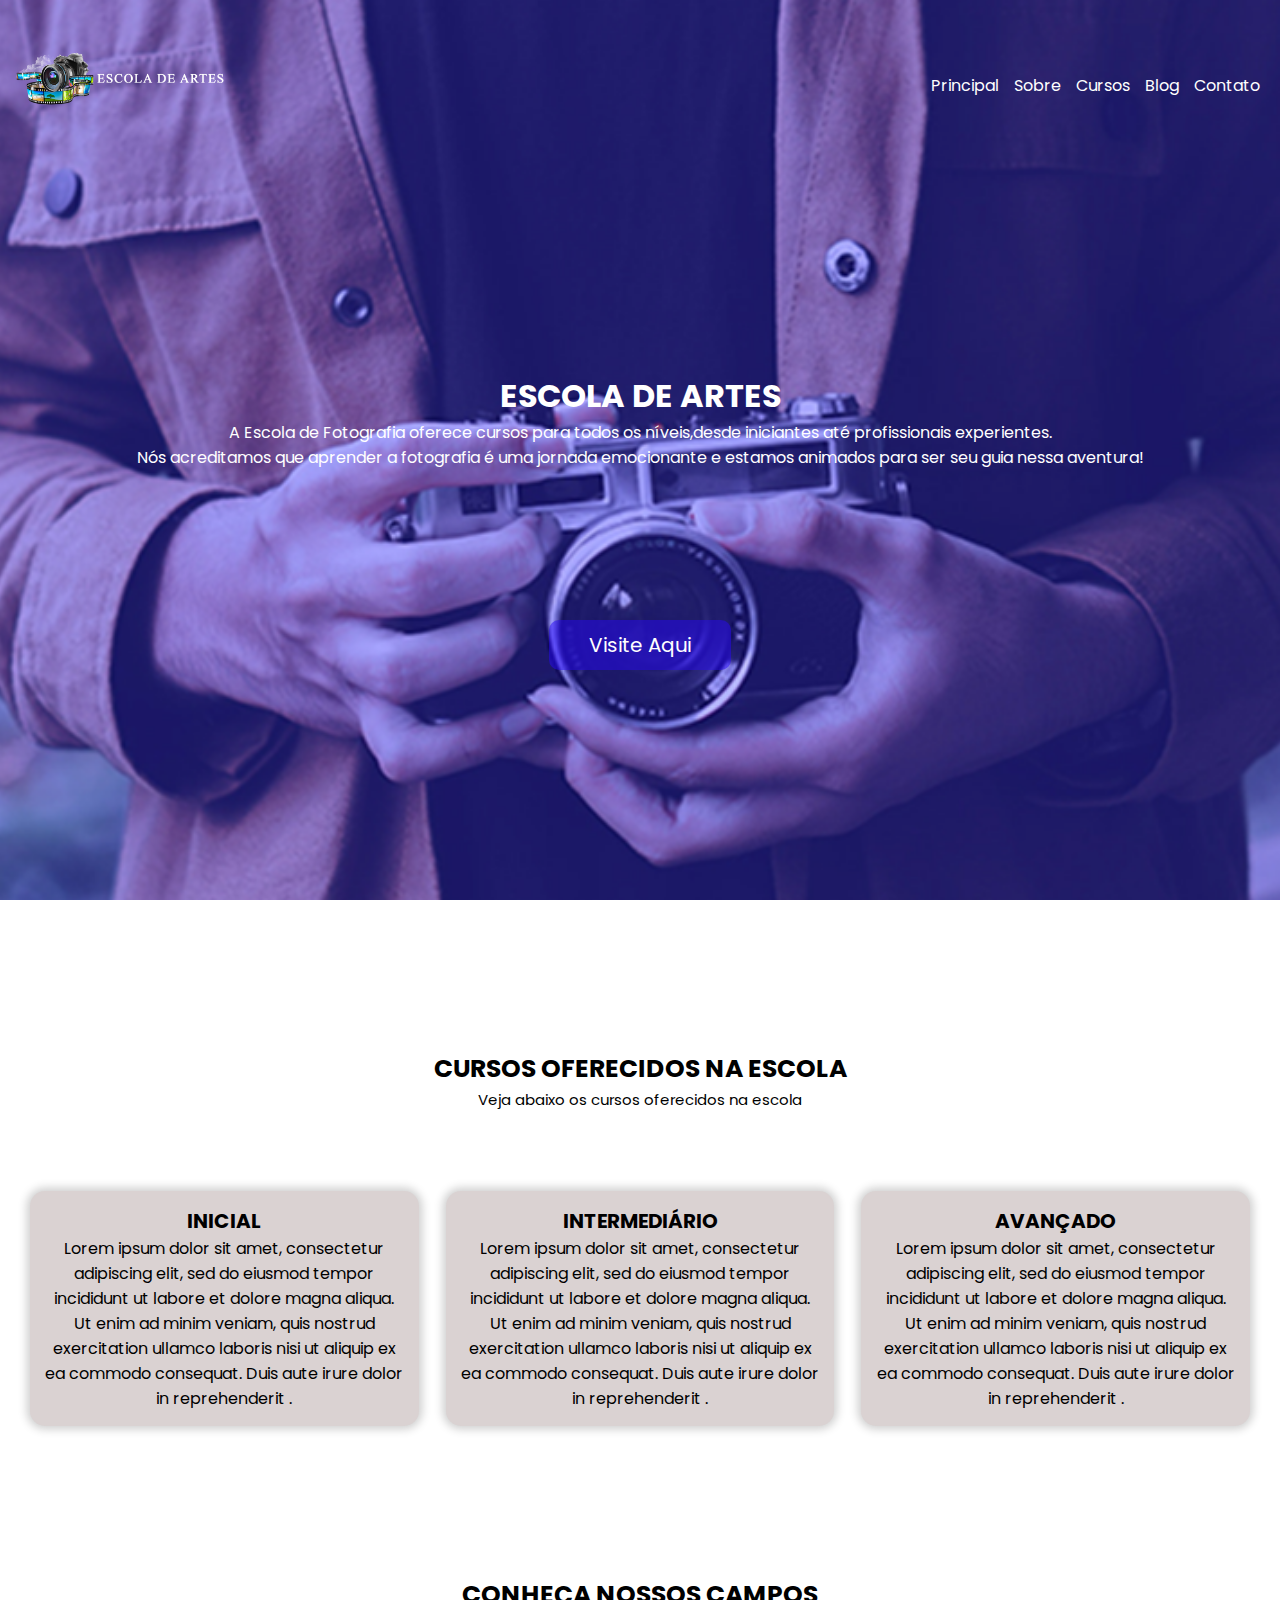
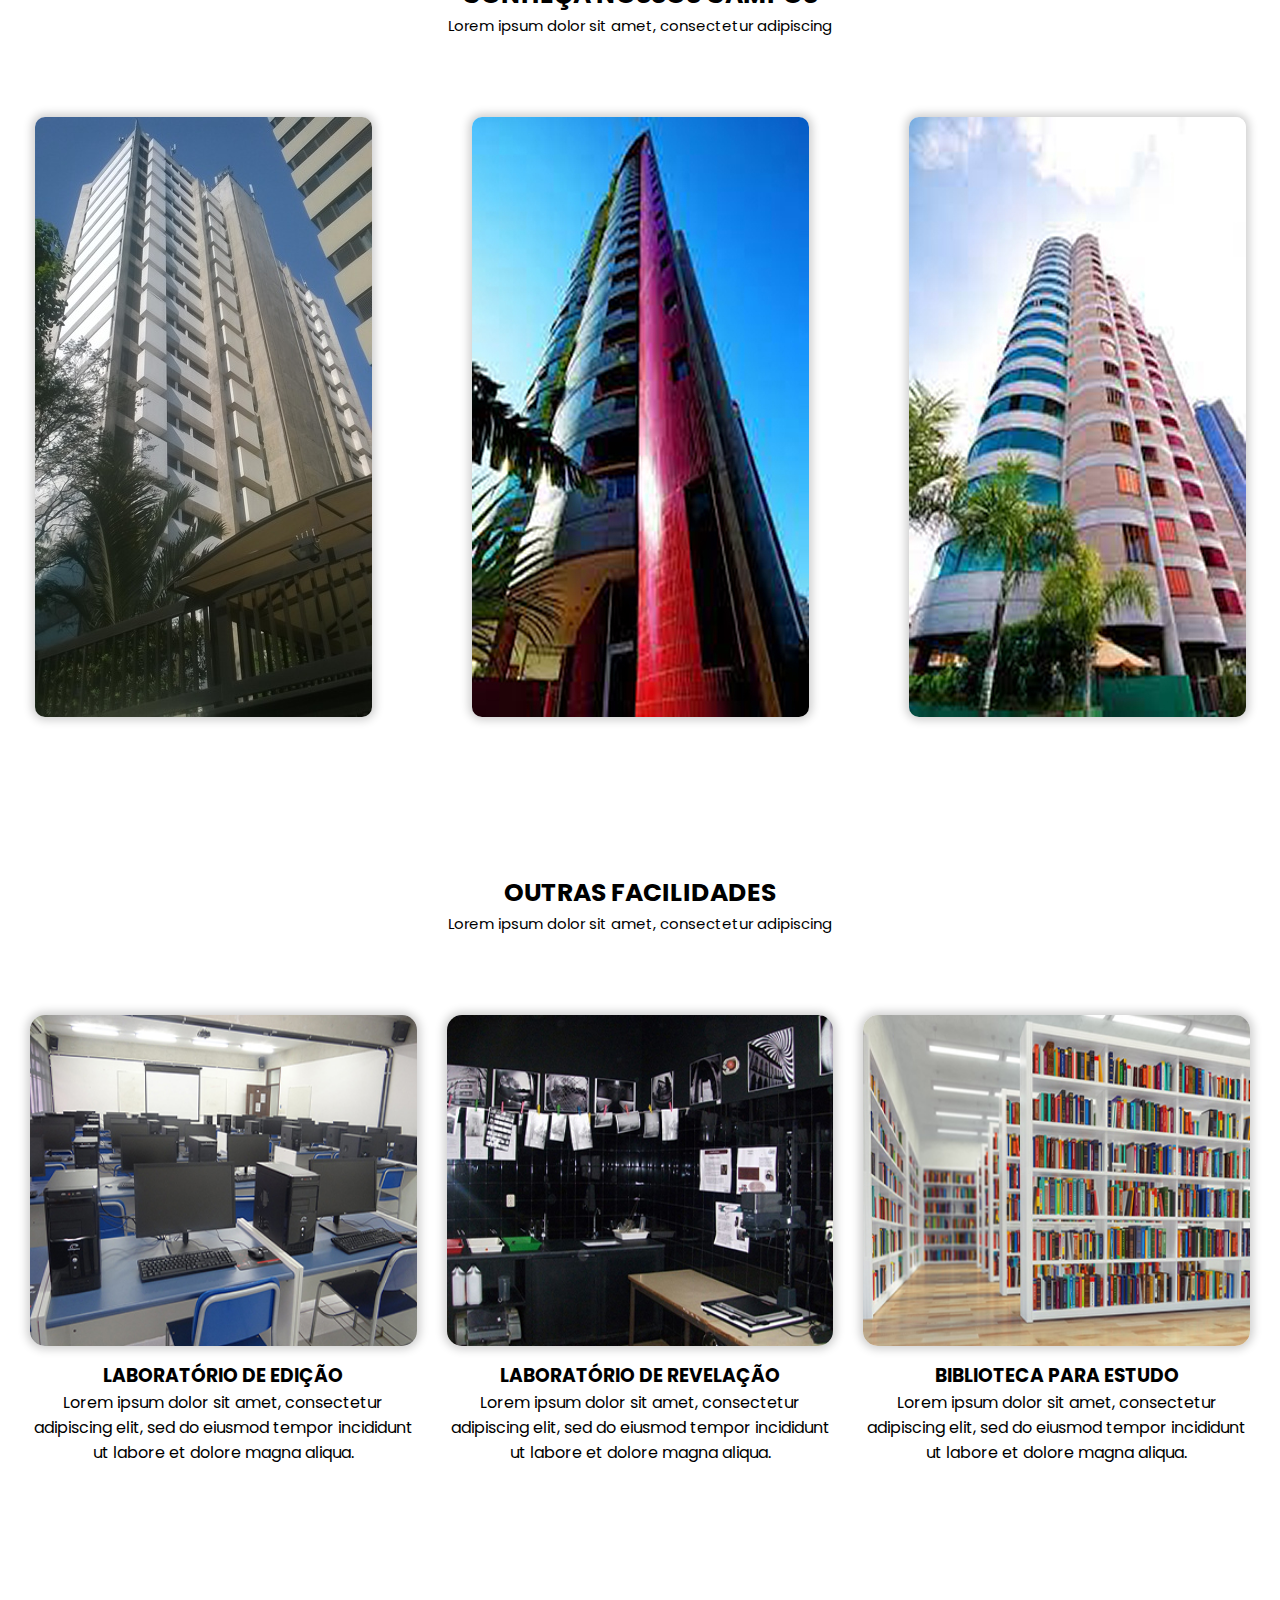
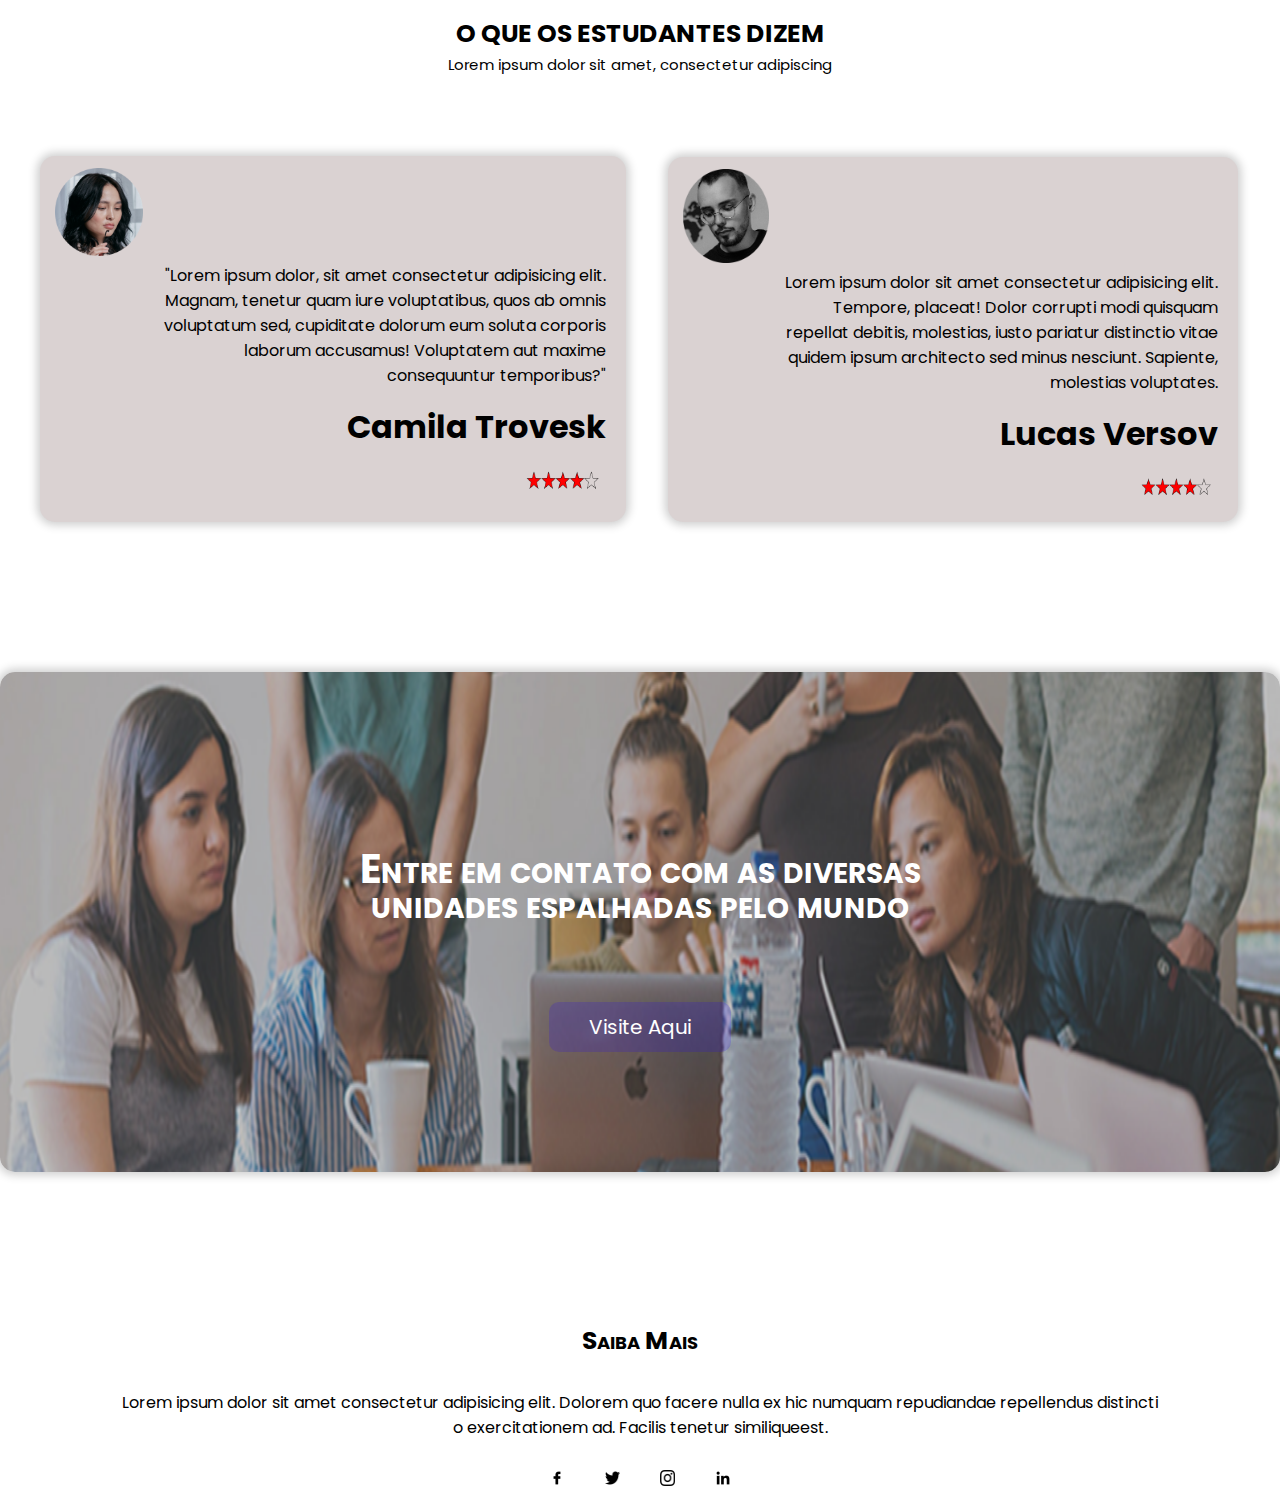
<file: index.html>
<!DOCTYPE html>
<html lang="pt-br">
<head>
  <meta charset="UTF-8">
  <meta http-equiv="X-UA-Compatible" content="IE=edge">
  <meta name="viewport" content="width=device-width, initial-scale=1.0">
  <!--Fonts-->
  <link rel="preconnect" href="https://fonts.googleapis.com">
<link rel="preconnect" href="https://fonts.gstatic.com" crossorigin>
<link href="https://fonts.googleapis.com/css2?family=Poppins:ital,wght@0,100;0,200;0,300;0,400;0,500;0,600;0,700;0,800;0,900;1,100;1,200;1,300;1,400;1,500;1,600;1,700;1,800;1,900&display=swap" rel="stylesheet">
  <!--Css styles-->
  <link rel="stylesheet" href="style.css">
  <link rel="stylesheet" href="resets.css">
  <link rel="shortcut icon" href="/assets/imagens/favicon.ico" type="image/x-icon">
  <title>Fotografia</title>
</head>
<body>
  <!--cabeçalho-->
   <header>
    <div class="container">
      <nav class="menu">
        <div class="logo"><img src="assets/imagens/camera_logo.png" alt="">
        </div>
        <ul class="menu2">
            <li><a href="index.html">Principal</a></li>
            <li><a href="#">Sobre</a></li>
            <li><a href="#">Cursos</a></li>
            <li><a href="#">Blog</a></li>
            <li><a href="#">Contato</a></li>
        </ul>
      </nav>
      <div class="dizeres_menu">
        <h1>ESCOLA DE ARTES</h1>
        <p>A Escola de Fotografia oferece cursos para todos os níveis,desde iniciantes até    profissionais experientes. <br>
        Nós acreditamos que aprender a fotografia é uma jornada emocionante e estamos animados para ser seu guia nessa aventura!</p>
        <div class="btn">
         <a href="#">Visite Aqui</a>
        </div>        
      </div>
    
    </div>  
   </header>  
  <!--Segunda parte do site-->        
  <section>
    <div class="container2">
      <div class="cursos">
        <h1>Cursos Oferecidos na Escola</h1>
          <p>Veja abaixo os cursos oferecidos na escola<p>
      </div>
      
      <div class="container3">
        <div class="inicial">
          <h5>INICIAL</h5>
          <p>Lorem ipsum dolor sit amet, consectetur adipiscing elit, sed do eiusmod tempor incididunt ut labore et dolore magna aliqua. Ut enim ad minim veniam, quis nostrud exercitation ullamco laboris nisi ut aliquip ex ea commodo consequat. Duis aute irure dolor in reprehenderit .</p>
        </div>
        <div class="intermediario">
          <h5>INTERMEDIÁRIO</h5>
          <p>Lorem ipsum dolor sit amet, consectetur adipiscing elit, sed do eiusmod tempor incididunt ut labore et dolore magna aliqua. Ut enim ad minim veniam, quis nostrud exercitation ullamco laboris nisi ut aliquip ex ea commodo consequat. Duis aute irure dolor in reprehenderit .</p>
        </div>
        <div class="avancado">
          <h5>AVANÇADO</h5>
          <p>Lorem ipsum dolor sit amet, consectetur adipiscing elit, sed do eiusmod tempor incididunt ut labore et dolore magna aliqua. Ut enim ad minim veniam, quis nostrud exercitation ullamco laboris nisi ut aliquip ex ea commodo consequat. Duis aute irure dolor in reprehenderit .</p>
        </div>
      </div>
    </div>
   <!--Terceira parte-->
  <section>
    <div class="container4">
        <div class="campos">      
          <h1>Conheça Nossos Campos</h1>
          <p>Lorem ipsum dolor sit amet, consectetur adipiscing</p>
        </div>
    </div>
       <div class="container5">
            <div class="imagem1">
              <img src="assets/imagens/predio_sto_andre.jpg" alt="prédio santo andré">
              <div class="sa">
                <h1>Santo André</h1>
              </div>
            </div>
            <div class="imagem2">
              <img src="assets/imagens/predio_sbc.jpg" alt="predio são bernardo">
              <div class="sbc">
                <h1>São Bernardo</h1>
              </div>
            </div>
            <div class="imagem3">
              <img src="assets/imagens/predio_scs.jpg" alt="prédio são caetano">
              <div class="scs">
                <h1>São Caetano</h1>
              </div>
            </div>
        </div>
    </div>
</section>
<section>
<!--Quarta parte do site-->
    <div class="container6">
        <div class="facilidades">
          <h1>Outras Facilidades</h1>
          <p>Lorem ipsum dolor sit amet, consectetur adipiscing</p>
        </div>
    </div>    
      <div class="container7">
        <div class="edicao">
          <img src="assets/imagens/laboratorio_edicao.jpg" alt="Laboratório de edição">
          <h3>Laboratório de edição</h3>
          <p>Lorem ipsum dolor sit amet, consectetur adipiscing elit, sed do eiusmod tempor incididunt ut labore et dolore magna aliqua.</p> 
        </div>
        <div class="revelacao">
          <img src="assets/imagens/laboratorio_revelacao.jpg" alt="Laboratório de revelação">
          <h3>Laboratório de revelação</h3>
          <p>Lorem ipsum dolor sit amet, consectetur adipiscing elit, sed do eiusmod tempor incididunt ut labore et dolore magna aliqua.</p> 
        </div>
        <div class="estudo">
          <img src="assets/imagens/biblioteca_para_estudo.jpg" alt="Biblioteca para Estudo">
          <h3>Biblioteca para estudo</h3>
          <p>Lorem ipsum dolor sit amet, consectetur adipiscing elit, sed do eiusmod tempor incididunt ut labore et dolore magna aliqua. </p>
        </div>
      </div>
</section>
<section>  
<!--Quinta parte do Site-->
  <div class="container8">
      <div class="estudantes">
        <h1>O que os estudantes dizem</h1>
        <p>Lorem ipsum dolor sit amet, consectetur adipiscing</p>
      </div>
  </div>
    <div class="container9">
        <div class="estudante1">
          <img src="assets/imagens/mulher_oculospng.png" alt="estudante 1">
          <p>"Lorem ipsum dolor, sit amet consectetur adipisicing elit. Magnam, tenetur quam iure voluptatibus, quos ab omnis voluptatum sed, cupiditate dolorum eum soluta corporis laborum accusamus! Voluptatem aut maxime consequuntur temporibus?"</p>
          <h1>Camila Trovesk</h1>
          <div class="estrela1">
          <img src="assets/imagens/estrelas.png" alt="estrelas">
          </div>
        </div>
        <div class="estudante2">
          <img src="assets/imagens/homem_oculospng.png" alt="estudante 2">
          <p>Lorem ipsum dolor sit amet consectetur adipisicing elit. Tempore, placeat! Dolor corrupti modi quisquam repellat debitis, molestias, iusto pariatur distinctio vitae quidem ipsum architecto sed minus nesciunt. Sapiente, molestias voluptates.</p>
          <h1>Lucas Versov</h1>
          <div class="estrela1">
          <img src="assets/imagens/estrelas.png" alt="estrelas">
          </div>
        </div>
        <section>
    </div>
  </div>
</section>  
<!--Sexta Parte do site-->
<section>
    <div class="container10">
        <div class="dizeres_final">
          <h1>Entre em contato com as diversas <br> 
          unidades espalhadas pelo mundo</h1>
        <div class="btn2">
          <a href="#">Visite Aqui</a>
        </div>
        </div>
    </div>    
</section>

<footer>
    <div class="container11">
      <div class="rodape">
        <h4>Saiba Mais</h4>
        <p>Lorem ipsum dolor sit amet consectetur adipisicing elit. Dolorem quo facere nulla ex hic  numquam repudiandae repellendus distincti<br> o exercitationem ad. Facilis tenetur similiqueest.</p>
        <div class="imagens_rodape">
        <img src="assets/imagens/facebook.png" alt="facebook">
        <img src="assets/imagens/twitter.png" alt="twitter">
        <img src="assets/imagens/instagram.png" alt="instagram">
        <img src="assets/imagens/linkedin.png" alt="linkedin">
        </div>
      </div>
    </div>
  </footer>
</body>
</html>
</file>
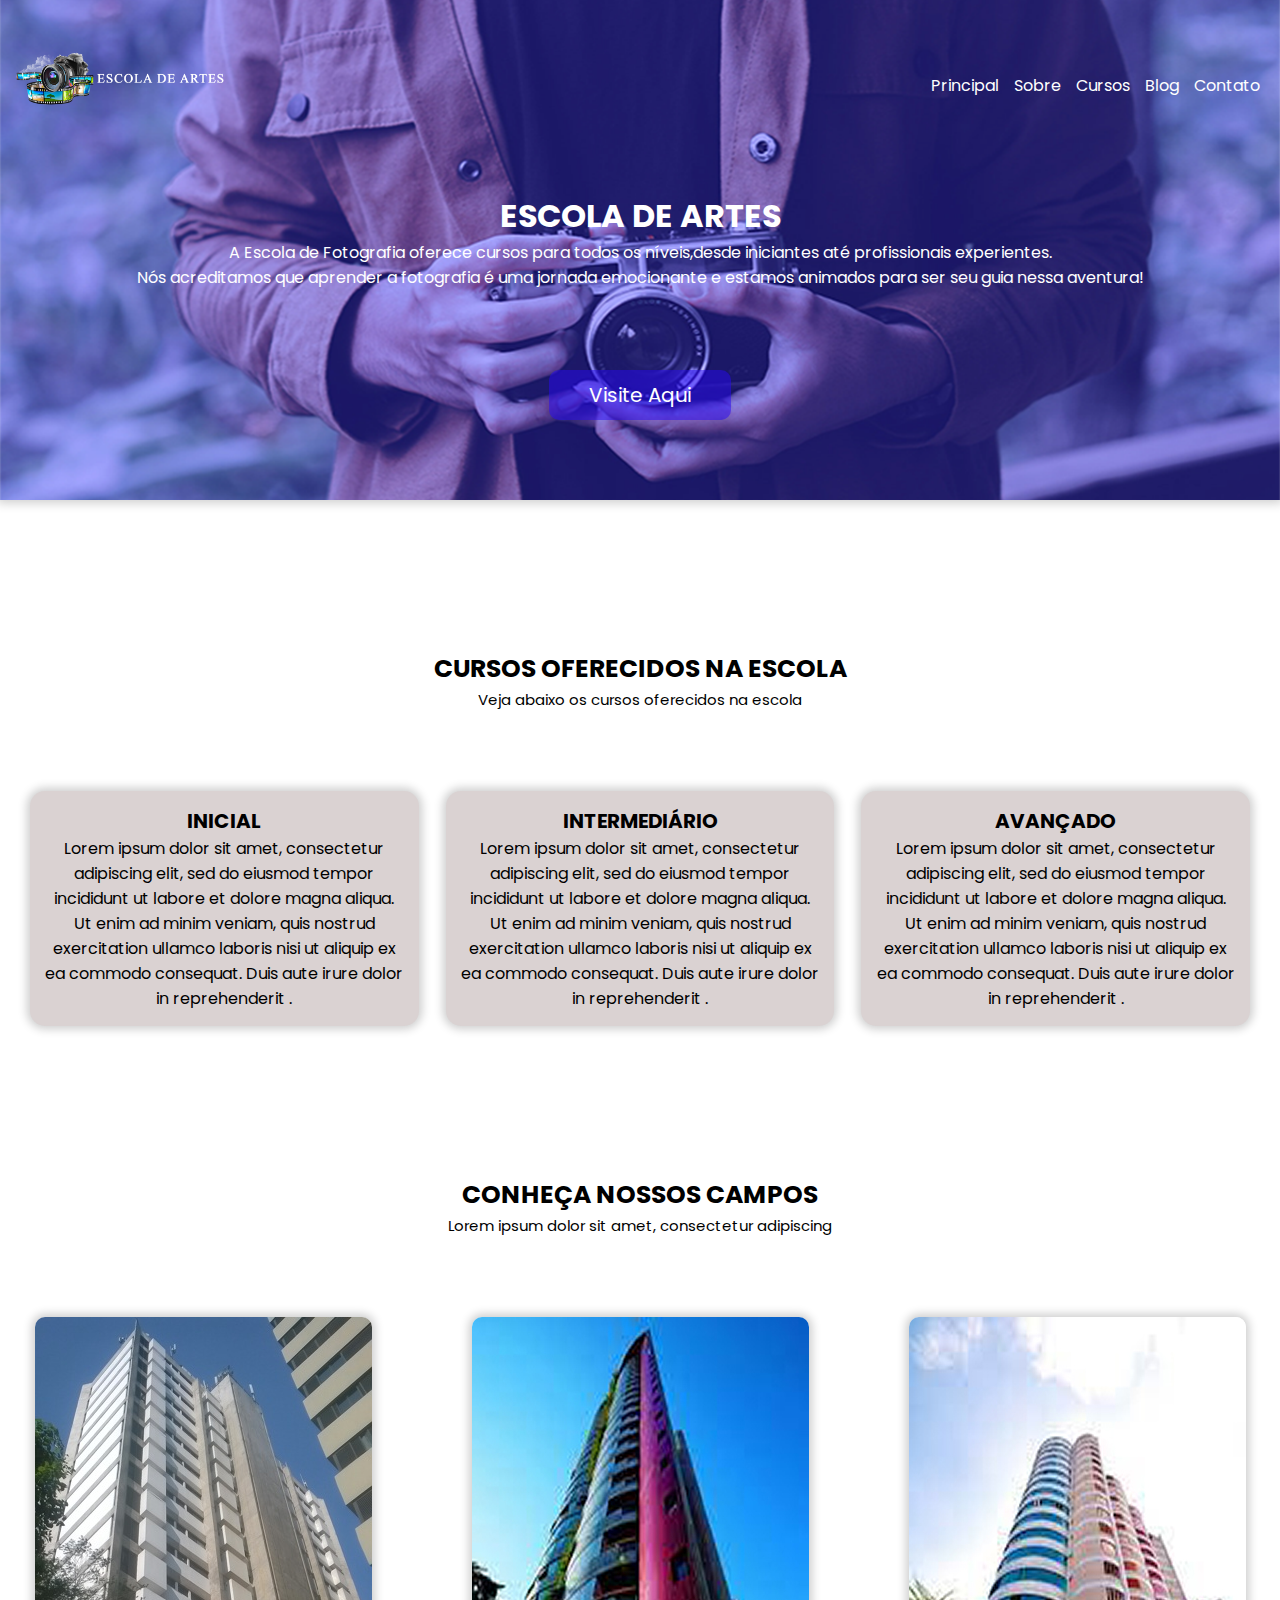
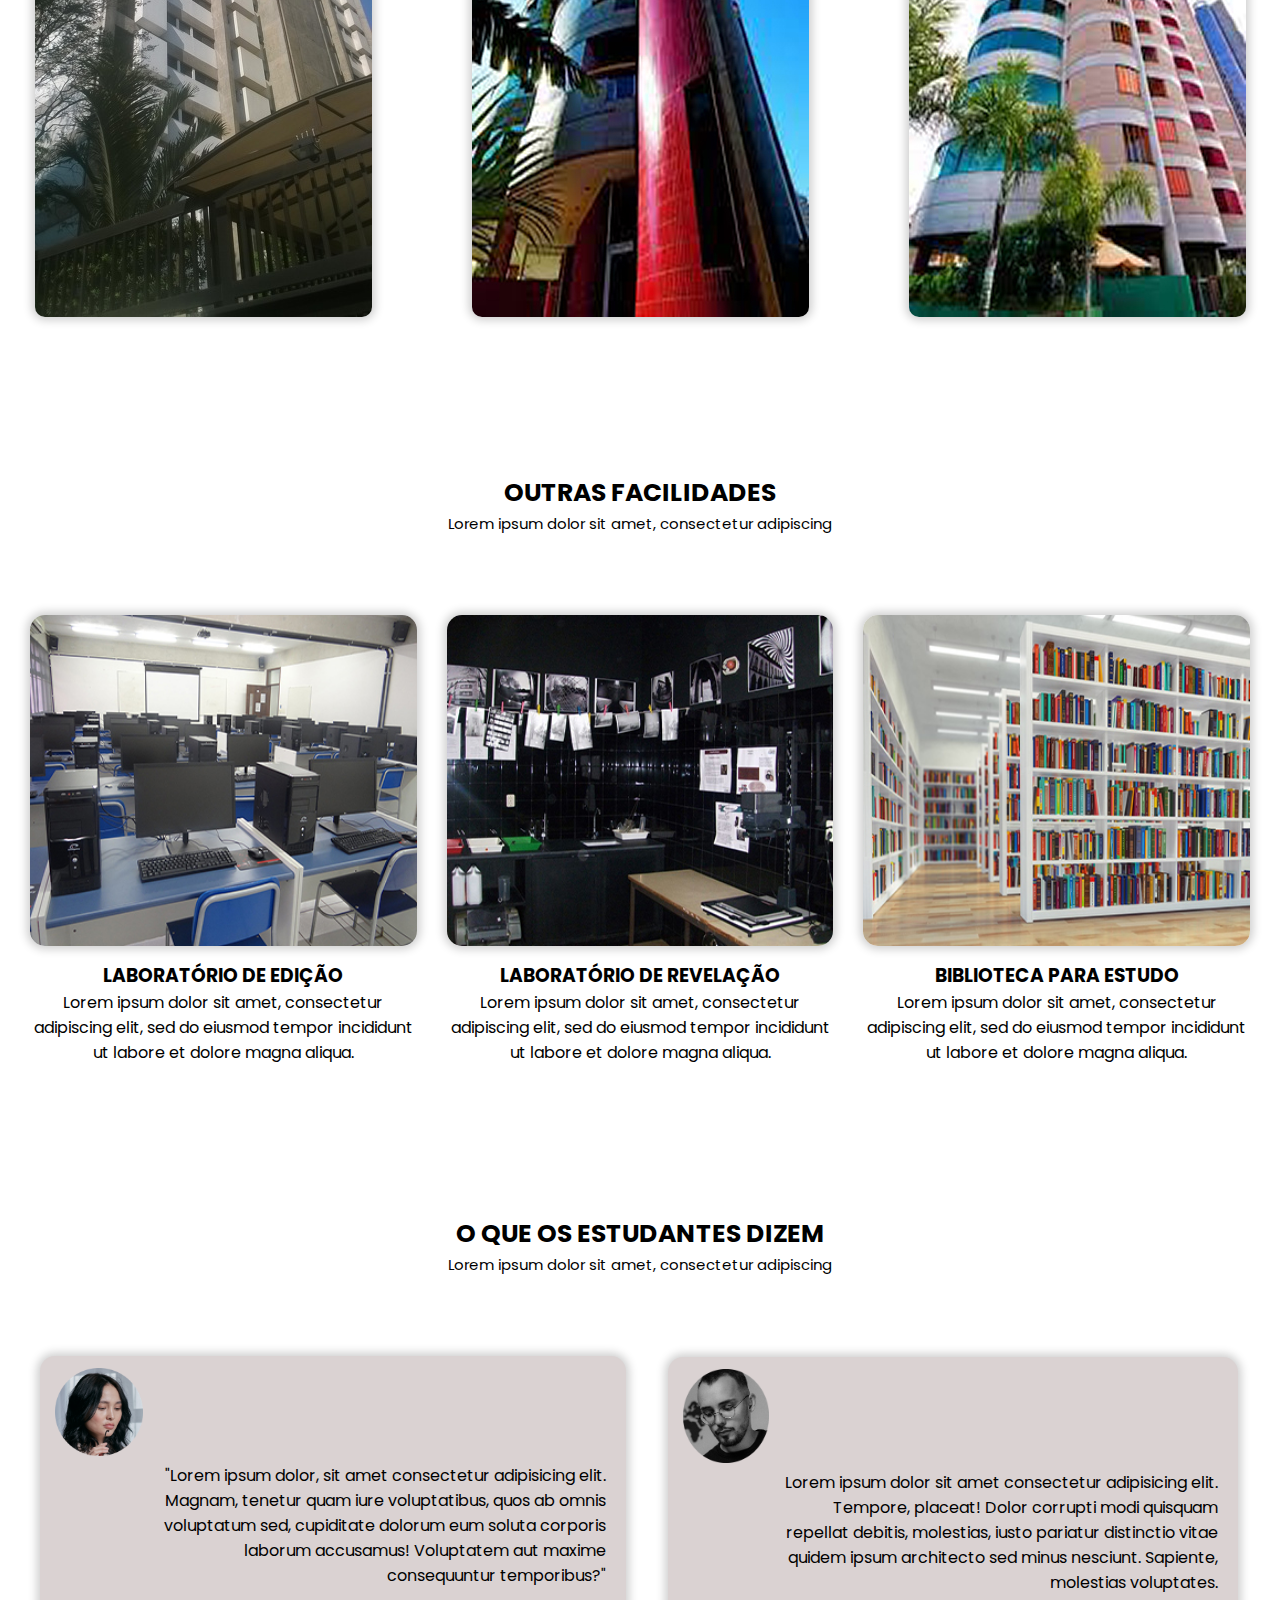
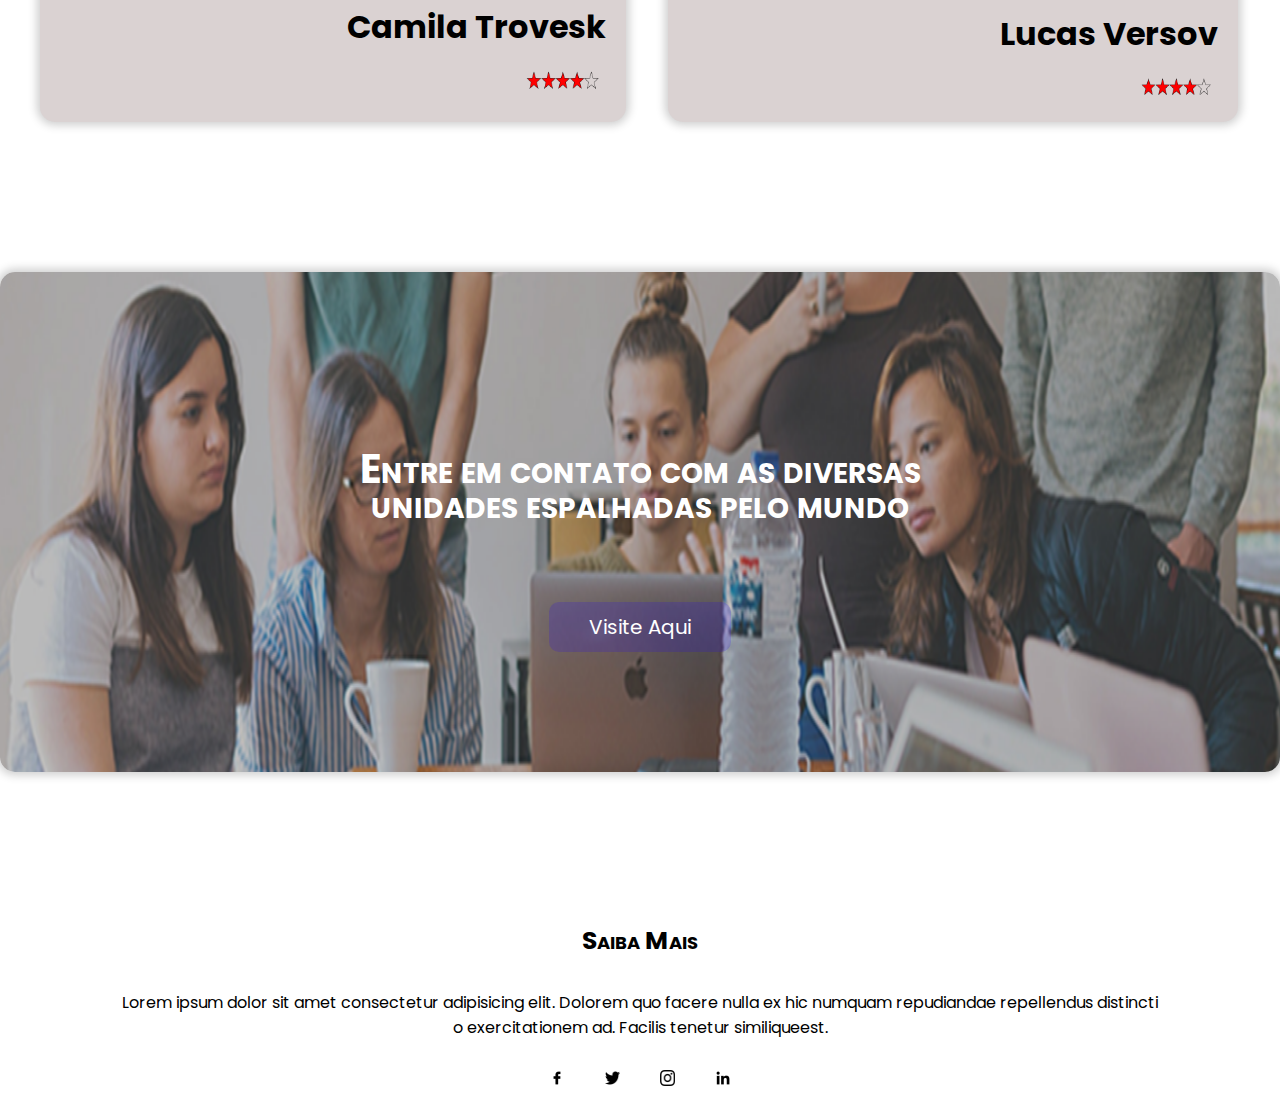
<file: assets/index.html>
<!DOCTYPE html>
<html lang="pt-br">
<head>
  <meta charset="UTF-8">
  <meta http-equiv="X-UA-Compatible" content="IE=edge">
  <meta name="viewport" content="width=device-width, initial-scale=1.0">
  <!--Fonts-->
  <link rel="preconnect" href="https://fonts.googleapis.com">
<link rel="preconnect" href="https://fonts.gstatic.com" crossorigin>
<link href="https://fonts.googleapis.com/css2?family=Poppins:ital,wght@0,100;0,200;0,300;0,400;0,500;0,600;0,700;0,800;0,900;1,100;1,200;1,300;1,400;1,500;1,600;1,700;1,800;1,900&display=swap" rel="stylesheet">
  <!--Css styles-->
  <link rel="stylesheet" href="style.css">
  <link rel="stylesheet" href="resets.css">
  <link rel="shortcut icon" href="imagens/favicon.ico" type="image/x-icon">
  <title>Fotografia</title>
</head>
<body>
  <!--cabeçalho-->
   <header>
    <div class="container">
      <nav class="menu">
        <div class="logo"><img src="imagens/camera_logo.png" alt="">
        </div>
        <ul class="menu2">
            <li><a href="index.html">Principal</a></li>
            <li><a href="#">Sobre</a></li>
            <li><a href="#">Cursos</a></li>
            <li><a href="#">Blog</a></li>
            <li><a href="#">Contato</a></li>
        </ul>
      </nav>
      <div class="dizeres_menu">
        <h1>ESCOLA DE ARTES</h1>
        <p>A Escola de Fotografia oferece cursos para todos os níveis,desde iniciantes até    profissionais experientes. <br>
        Nós acreditamos que aprender a fotografia é uma jornada emocionante e estamos animados para ser seu guia nessa aventura!</p>
        <div class="btn">
         <a href="#">Visite Aqui</a>
        </div>        
      </div>
    
    </div>  
   </header>  
  <!--Segunda parte do site-->        
  <section>
    <div class="container2">
      <div class="cursos">
        <h1>Cursos Oferecidos na Escola</h1>
          <p>Veja abaixo os cursos oferecidos na escola<p>
      </div>
      
      <div class="container3">
        <div class="inicial">
          <h5>INICIAL</h5>
          <p>Lorem ipsum dolor sit amet, consectetur adipiscing elit, sed do eiusmod tempor incididunt ut labore et dolore magna aliqua. Ut enim ad minim veniam, quis nostrud exercitation ullamco laboris nisi ut aliquip ex ea commodo consequat. Duis aute irure dolor in reprehenderit .</p>
        </div>
        <div class="intermediario">
          <h5>INTERMEDIÁRIO</h5>
          <p>Lorem ipsum dolor sit amet, consectetur adipiscing elit, sed do eiusmod tempor incididunt ut labore et dolore magna aliqua. Ut enim ad minim veniam, quis nostrud exercitation ullamco laboris nisi ut aliquip ex ea commodo consequat. Duis aute irure dolor in reprehenderit .</p>
        </div>
        <div class="avancado">
          <h5>AVANÇADO</h5>
          <p>Lorem ipsum dolor sit amet, consectetur adipiscing elit, sed do eiusmod tempor incididunt ut labore et dolore magna aliqua. Ut enim ad minim veniam, quis nostrud exercitation ullamco laboris nisi ut aliquip ex ea commodo consequat. Duis aute irure dolor in reprehenderit .</p>
        </div>
      </div>
    </div>
   <!--Terceira parte-->
  <section>
    <div class="container4">
        <div class="campos">      
          <h1>Conheça Nossos Campos</h1>
          <p>Lorem ipsum dolor sit amet, consectetur adipiscing</p>
        </div>
    </div>
       <div class="container5">
            <div class="imagem1">
              <img src="imagens/predio_sto_andre.jpg" alt="prédio santo andré">
              <div class="sa">
                <h1>Santo André</h1>
              </div>
            </div>
            <div class="imagem2">
              <img src="imagens/predio_sbc.jpg" alt="predio são bernardo">
              <div class="sbc">
                <h1>São Bernardo</h1>
              </div>
            </div>
            <div class="imagem3">
              <img src="imagens/predio_scs.jpg" alt="prédio são caetano">
              <div class="scs">
                <h1>São Caetano</h1>
              </div>
            </div>
        </div>
    </div>
</section>
<section>
<!--Quarta parte do site-->
    <div class="container6">
        <div class="facilidades">
          <h1>Outras Facilidades</h1>
          <p>Lorem ipsum dolor sit amet, consectetur adipiscing</p>
        </div>
    </div>    
      <div class="container7">
        <div class="edicao">
          <img src="imagens/laboratorio_edicao.jpg" alt="Laboratório de edição">
          <h3>Laboratório de edição</h3>
          <p>Lorem ipsum dolor sit amet, consectetur adipiscing elit, sed do eiusmod tempor incididunt ut labore et dolore magna aliqua.</p> 
        </div>
        <div class="revelacao">
          <img src="imagens/laboratorio_revelacao.jpg" alt="Laboratório de revelação">
          <h3>Laboratório de revelação</h3>
          <p>Lorem ipsum dolor sit amet, consectetur adipiscing elit, sed do eiusmod tempor incididunt ut labore et dolore magna aliqua.</p> 
        </div>
        <div class="estudo">
          <img src="imagens/biblioteca_para_estudo.jpg" alt="Biblioteca para Estudo">
          <h3>Biblioteca para estudo</h3>
          <p>Lorem ipsum dolor sit amet, consectetur adipiscing elit, sed do eiusmod tempor incididunt ut labore et dolore magna aliqua. </p>
        </div>
      </div>
</section>
<section>  
<!--Quinta parte do Site-->
  <div class="container8">
      <div class="estudantes">
        <h1>O que os estudantes dizem</h1>
        <p>Lorem ipsum dolor sit amet, consectetur adipiscing</p>
      </div>
  </div>
    <div class="container9">
        <div class="estudante1">
          <img src="imagens/mulher_oculospng.png" alt="estudante 1">
          <p>"Lorem ipsum dolor, sit amet consectetur adipisicing elit. Magnam, tenetur quam iure voluptatibus, quos ab omnis voluptatum sed, cupiditate dolorum eum soluta corporis laborum accusamus! Voluptatem aut maxime consequuntur temporibus?"</p>
          <h1>Camila Trovesk</h1>
          <div class="estrela1">
          <img src="imagens/estrelas.png" alt="estrelas">
          </div>
        </div>
        <div class="estudante2">
          <img src="imagens/homem_oculospng.png" alt="estudante 2">
          <p>Lorem ipsum dolor sit amet consectetur adipisicing elit. Tempore, placeat! Dolor corrupti modi quisquam repellat debitis, molestias, iusto pariatur distinctio vitae quidem ipsum architecto sed minus nesciunt. Sapiente, molestias voluptates.</p>
          <h1>Lucas Versov</h1>
          <div class="estrela1">
          <img src="imagens/estrelas.png" alt="estrelas">
          </div>
        </div>
        <section>
    </div>
  </div>
</section>  
<!--Sexta Parte do site-->
<section>
    <div class="container10">
        <div class="dizeres_final">
          <h1>Entre em contato com as diversas <br> 
          unidades espalhadas pelo mundo</h1>
        <div class="btn2">
          <a href="#">Visite Aqui</a>
        </div>
        </div>
    </div>    
</section>

<footer>
    <div class="container11">
      <div class="rodape">
        <h4>Saiba Mais</h4>
        <p>Lorem ipsum dolor sit amet consectetur adipisicing elit. Dolorem quo facere nulla ex hic  numquam repudiandae repellendus distincti<br> o exercitationem ad. Facilis tenetur similiqueest.</p>
        <div class="imagens_rodape">
        <img src="imagens/facebook.png" alt="facebook">
        <img src="imagens/twitter.png" alt="twitter">
        <img src="imagens/instagram.png" alt="instagram">
        <img src="imagens/linkedin.png" alt="linkedin">
        </div>
      </div>
    </div>
  </footer>
</body>
</html>
</file>
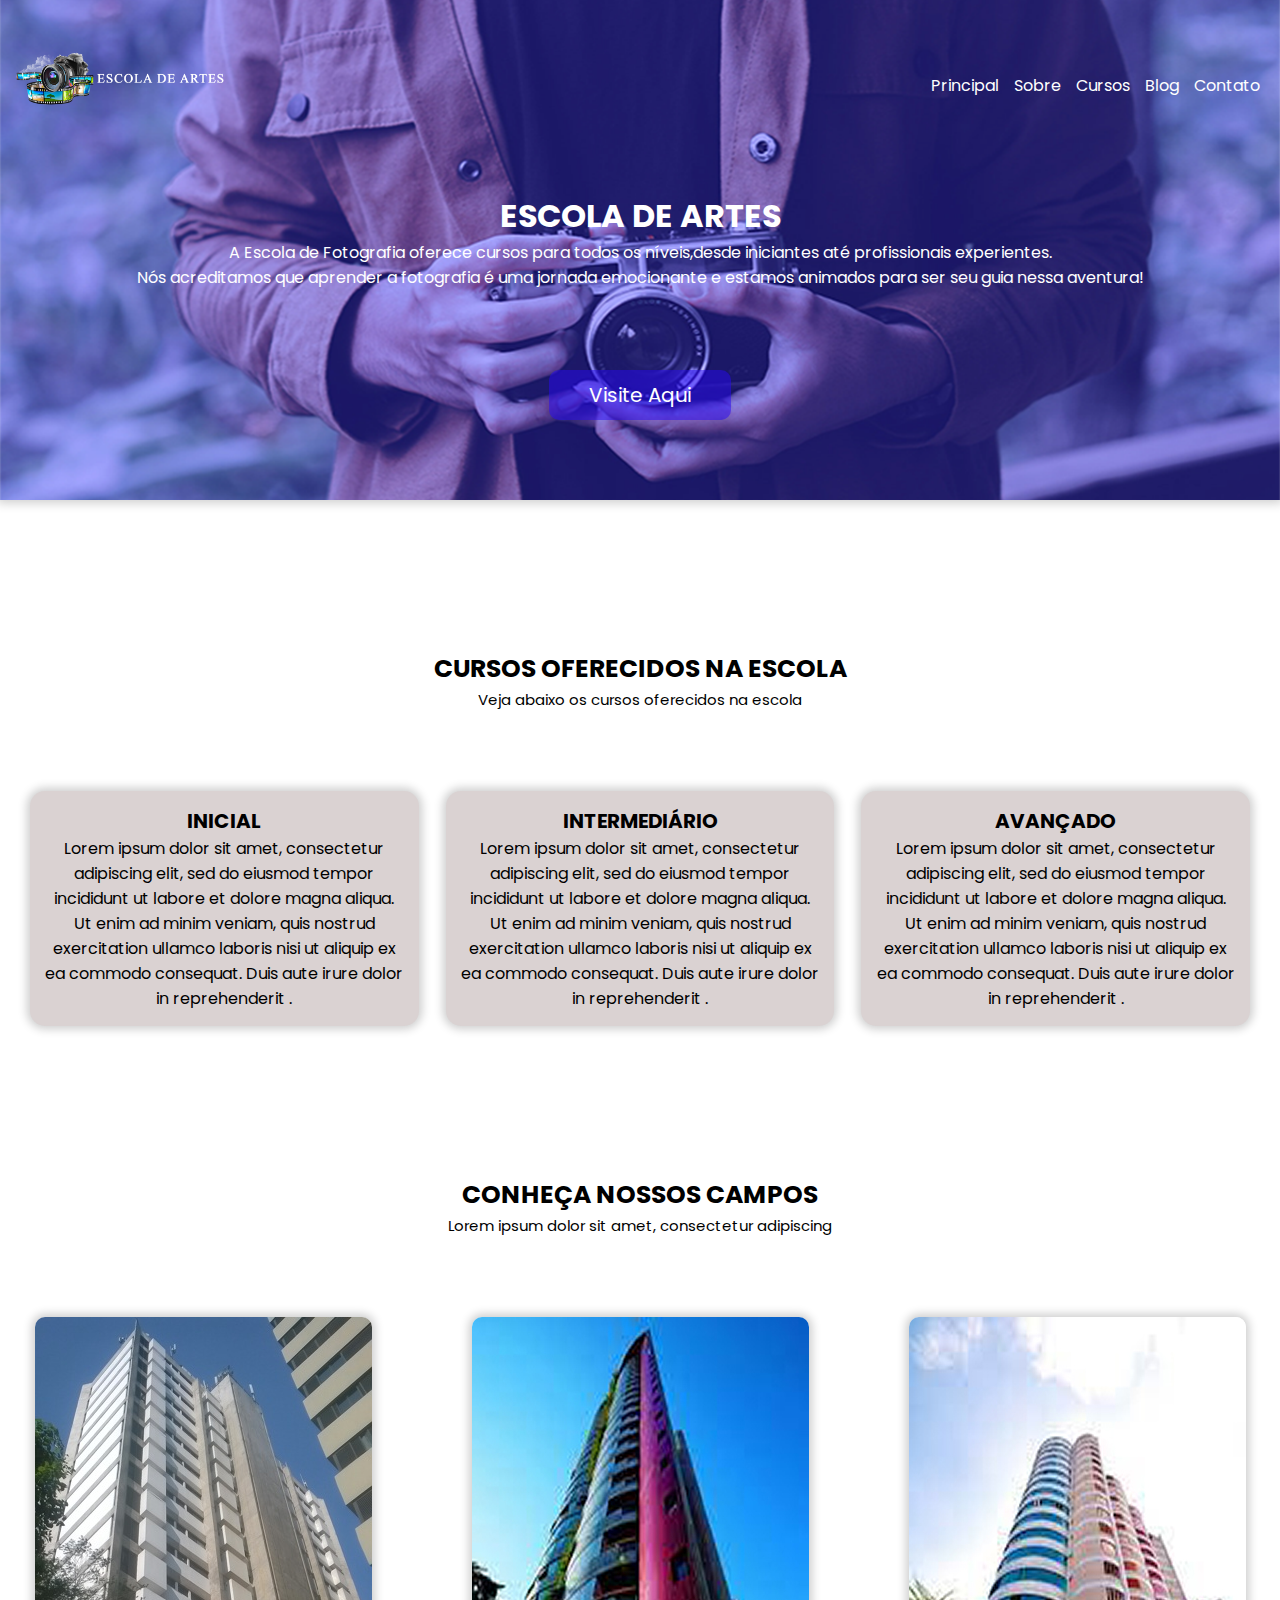
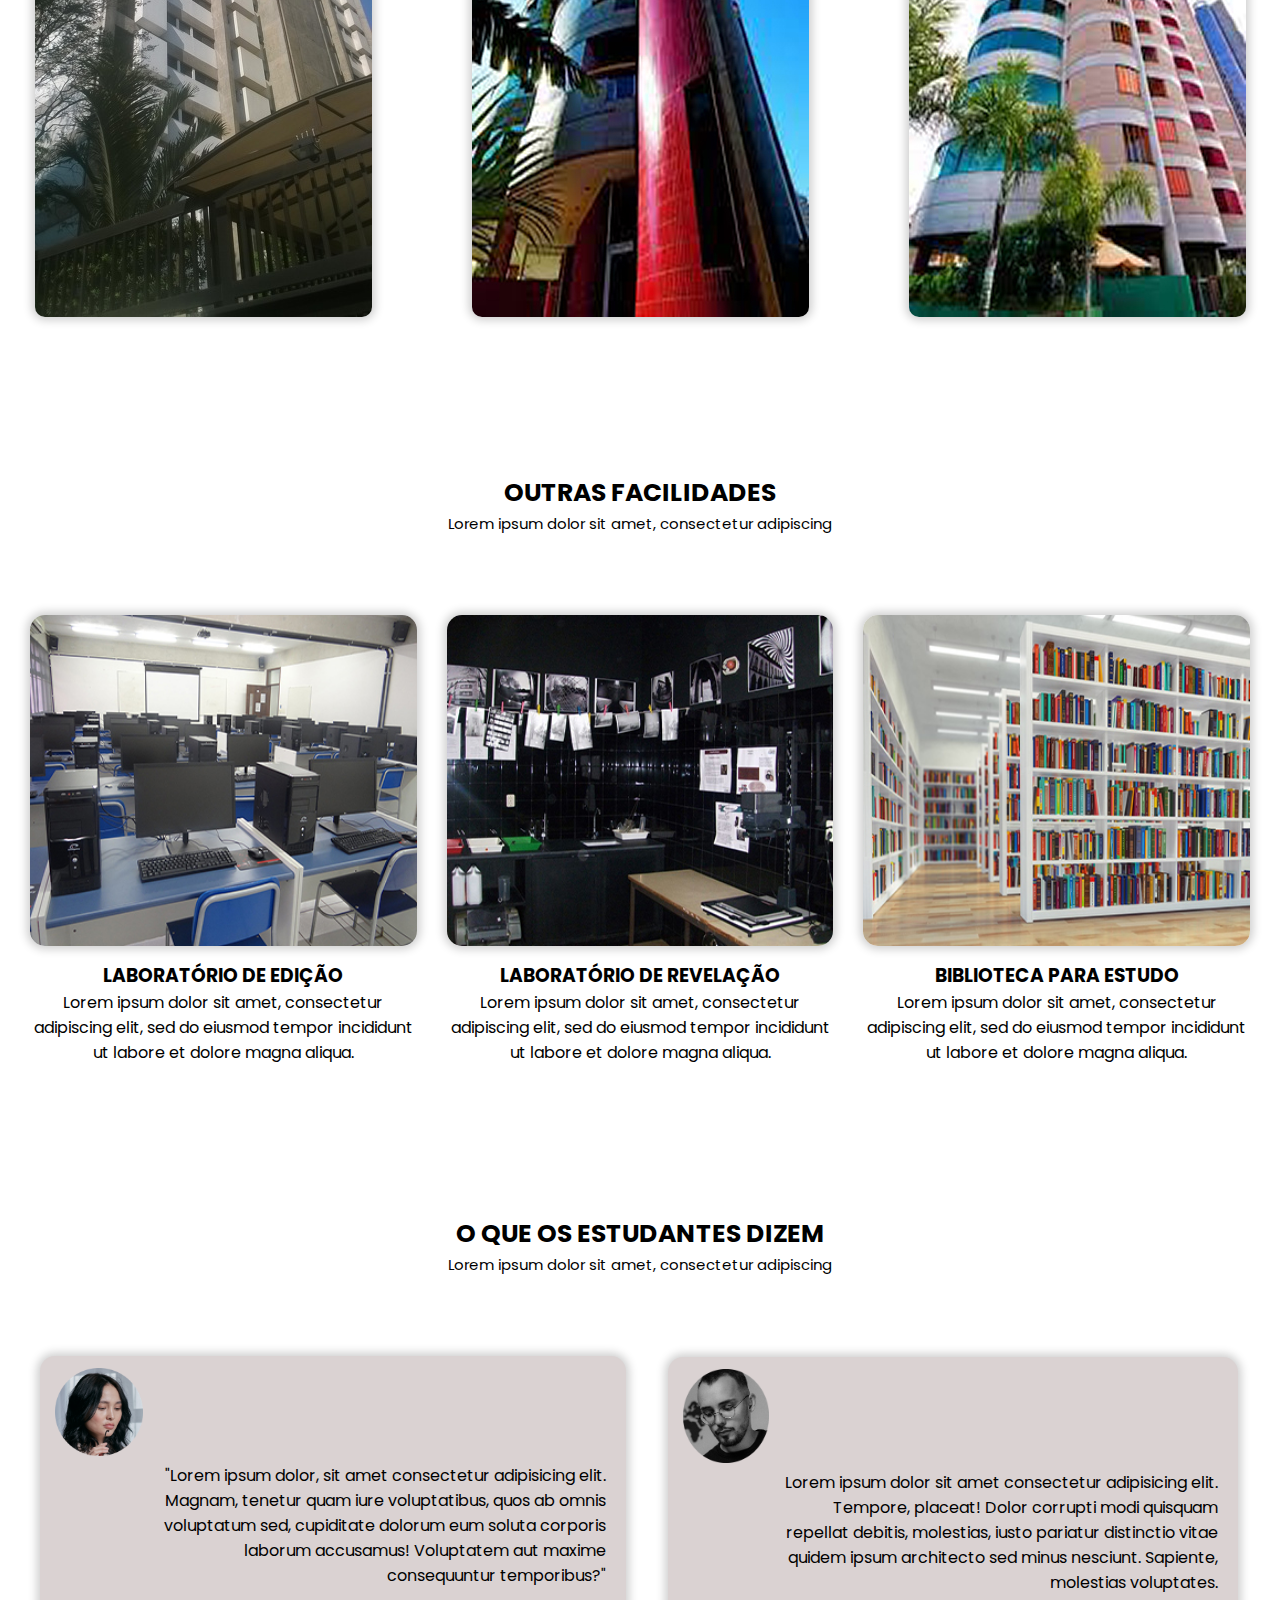
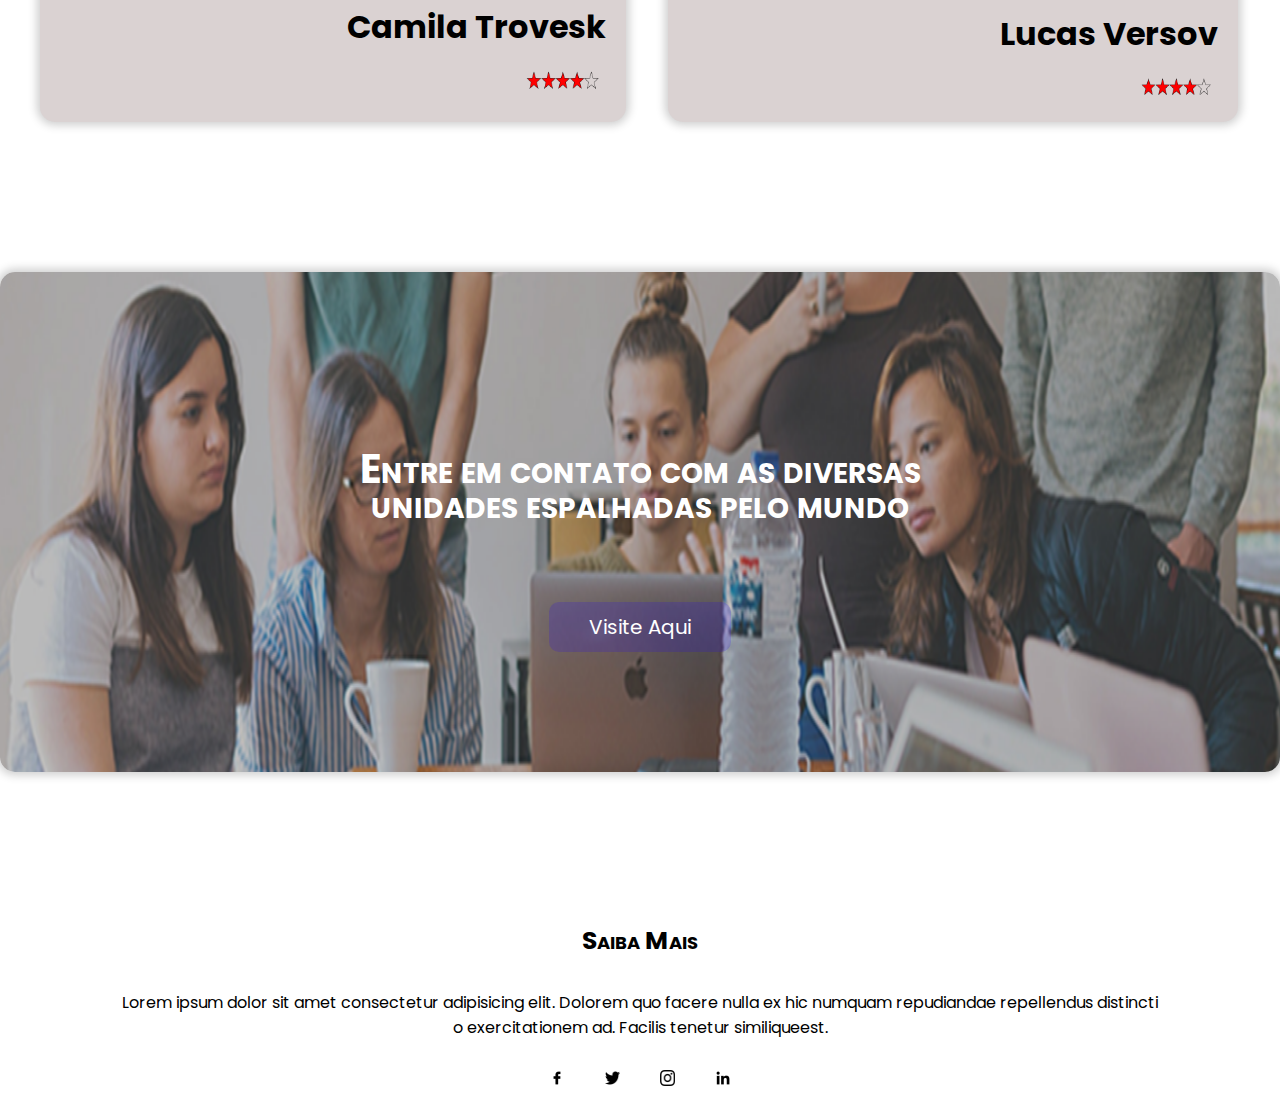
<file: home.html>
<!DOCTYPE html>
<html lang="pt-br">
<head>
  <meta charset="UTF-8">
  <meta http-equiv="X-UA-Compatible" content="IE=edge">
  <meta name="viewport" content="width=device-width, initial-scale=1.0">
  <!--Fonts-->
  <link rel="preconnect" href="https://fonts.googleapis.com">
<link rel="preconnect" href="https://fonts.gstatic.com" crossorigin>
<link href="https://fonts.googleapis.com/css2?family=Poppins:ital,wght@0,100;0,200;0,300;0,400;0,500;0,600;0,700;0,800;0,900;1,100;1,200;1,300;1,400;1,500;1,600;1,700;1,800;1,900&display=swap" rel="stylesheet">
  <!--Css styles-->
  <link rel="stylesheet" href="assets/styles/style.css">
  <link rel="stylesheet" href="assets/styles/resets.css">
  <link rel="shortcut icon" href="./assets/imagens/favicon.ico" type="image/x-icon">
  <title>Fotografia</title>
</head>
<body>
  <!--cabeçalho-->
   <header>
    <div class="container">
      <nav class="menu">
        <div class="logo"><img src="assets/imagens/camera_logo.png" alt="">
        </div>
        <ul class="menu2">
            <li><a href="home.html">Principal</a></li>
            <li><a href="#">Sobre</a></li>
            <li><a href="#">Cursos</a></li>
            <li><a href="#">Blog</a></li>
            <li><a href="#">Contato</a></li>
        </ul>
      </nav>
      <div class="dizeres_menu">
        <h1>ESCOLA DE ARTES</h1>
        <p>A Escola de Fotografia oferece cursos para todos os níveis,desde iniciantes até    profissionais experientes. <br>
        Nós acreditamos que aprender a fotografia é uma jornada emocionante e estamos animados para ser seu guia nessa aventura!</p>
        <div class="btn">
         <a href="#">Visite Aqui</a>
        </div>        
      </div>
    
    </div>  
   </header>  
  <!--Segunda parte do site-->        
  <section>
    <div class="container2">
      <div class="cursos">
        <h1>Cursos Oferecidos na Escola</h1>
          <p>Veja abaixo os cursos oferecidos na escola<p>
      </div>
      
      <div class="container3">
        <div class="inicial">
          <h5>INICIAL</h5>
          <p>Lorem ipsum dolor sit amet, consectetur adipiscing elit, sed do eiusmod tempor incididunt ut labore et dolore magna aliqua. Ut enim ad minim veniam, quis nostrud exercitation ullamco laboris nisi ut aliquip ex ea commodo consequat. Duis aute irure dolor in reprehenderit .</p>
        </div>
        <div class="intermediario">
          <h5>INTERMEDIÁRIO</h5>
          <p>Lorem ipsum dolor sit amet, consectetur adipiscing elit, sed do eiusmod tempor incididunt ut labore et dolore magna aliqua. Ut enim ad minim veniam, quis nostrud exercitation ullamco laboris nisi ut aliquip ex ea commodo consequat. Duis aute irure dolor in reprehenderit .</p>
        </div>
        <div class="avancado">
          <h5>AVANÇADO</h5>
          <p>Lorem ipsum dolor sit amet, consectetur adipiscing elit, sed do eiusmod tempor incididunt ut labore et dolore magna aliqua. Ut enim ad minim veniam, quis nostrud exercitation ullamco laboris nisi ut aliquip ex ea commodo consequat. Duis aute irure dolor in reprehenderit .</p>
        </div>
      </div>
    </div>
   <!--Terceira parte-->
  <section>
    <div class="container4">
        <div class="campos">      
          <h1>Conheça Nossos Campos</h1>
          <p>Lorem ipsum dolor sit amet, consectetur adipiscing</p>
        </div>
    </div>
       <div class="container5">
            <div class="imagem1">
              <img src="assets/imagens/predio_sto_andre.jpg" alt="prédio santo andré">
              <div class="sa">
                <h1>Santo André</h1>
              </div>
            </div>
            <div class="imagem2">
              <img src="assets/imagens/predio_sbc.jpg" alt="predio são bernardo">
              <div class="sbc">
                <h1>São Bernardo</h1>
              </div>
            </div>
            <div class="imagem3">
              <img src="assets/imagens/predio_scs.jpg" alt="prédio são caetano">
              <div class="scs">
                <h1>São Caetano</h1>
              </div>
            </div>
        </div>
    </div>
</section>
<section>
<!--Quarta parte do site-->
    <div class="container6">
        <div class="facilidades">
          <h1>Outras Facilidades</h1>
          <p>Lorem ipsum dolor sit amet, consectetur adipiscing</p>
        </div>
    </div>    
      <div class="container7">
        <div class="edicao">
          <img src="assets/imagens/laboratorio_edicao.jpg" alt="Laboratório de edição">
          <h3>Laboratório de edição</h3>
          <p>Lorem ipsum dolor sit amet, consectetur adipiscing elit, sed do eiusmod tempor incididunt ut labore et dolore magna aliqua.</p> 
        </div>
        <div class="revelacao">
          <img src="assets/imagens/laboratorio_revelacao.jpg" alt="Laboratório de revelação">
          <h3>Laboratório de revelação</h3>
          <p>Lorem ipsum dolor sit amet, consectetur adipiscing elit, sed do eiusmod tempor incididunt ut labore et dolore magna aliqua.</p> 
        </div>
        <div class="estudo">
          <img src="assets/imagens/biblioteca_para_estudo.jpg" alt="Biblioteca para Estudo">
          <h3>Biblioteca para estudo</h3>
          <p>Lorem ipsum dolor sit amet, consectetur adipiscing elit, sed do eiusmod tempor incididunt ut labore et dolore magna aliqua. </p>
        </div>
      </div>
</section>
<section>  
<!--Quinta parte do Site-->
  <div class="container8">
      <div class="estudantes">
        <h1>O que os estudantes dizem</h1>
        <p>Lorem ipsum dolor sit amet, consectetur adipiscing</p>
      </div>
  </div>
    <div class="container9">
        <div class="estudante1">
          <img src="assets/imagens/mulher_oculospng.png" alt="estudante 1">
          <p>"Lorem ipsum dolor, sit amet consectetur adipisicing elit. Magnam, tenetur quam iure voluptatibus, quos ab omnis voluptatum sed, cupiditate dolorum eum soluta corporis laborum accusamus! Voluptatem aut maxime consequuntur temporibus?"</p>
          <h1>Camila Trovesk</h1>
          <div class="estrela1">
          <img src="assets/imagens/estrelas.png" alt="estrelas">
          </div>
        </div>
        <div class="estudante2">
          <img src="assets/imagens/homem_oculospng.png" alt="estudante 2">
          <p>Lorem ipsum dolor sit amet consectetur adipisicing elit. Tempore, placeat! Dolor corrupti modi quisquam repellat debitis, molestias, iusto pariatur distinctio vitae quidem ipsum architecto sed minus nesciunt. Sapiente, molestias voluptates.</p>
          <h1>Lucas Versov</h1>
          <div class="estrela1">
          <img src="assets/imagens/estrelas.png" alt="estrelas">
          </div>
        </div>
        <section>
    </div>
  </div>
</section>  
<!--Sexta Parte do site-->
<section>
    <div class="container10">
        <div class="dizeres_final">
          <h1>Entre em contato com as diversas <br> 
          unidades espalhadas pelo mundo</h1>
        <div class="btn2">
          <a href="#">Visite Aqui</a>
        </div>
        </div>
    </div>    
</section>

<footer>
    <div class="container11">
      <div class="rodape">
        <h4>Saiba Mais</h4>
        <p>Lorem ipsum dolor sit amet consectetur adipisicing elit. Dolorem quo facere nulla ex hic  numquam repudiandae repellendus distincti<br> o exercitationem ad. Facilis tenetur similiqueest.</p>
        <div class="imagens_rodape">
        <img src="assets/imagens/facebook.png" alt="facebook">
        <img src="assets/imagens/twitter.png" alt="twitter">
        <img src="assets/imagens/instagram.png" alt="instagram">
        <img src="assets/imagens/linkedin.png" alt="linkedin">
        </div>
      </div>
    </div>
  </footer>
</body>
</html>
</file>
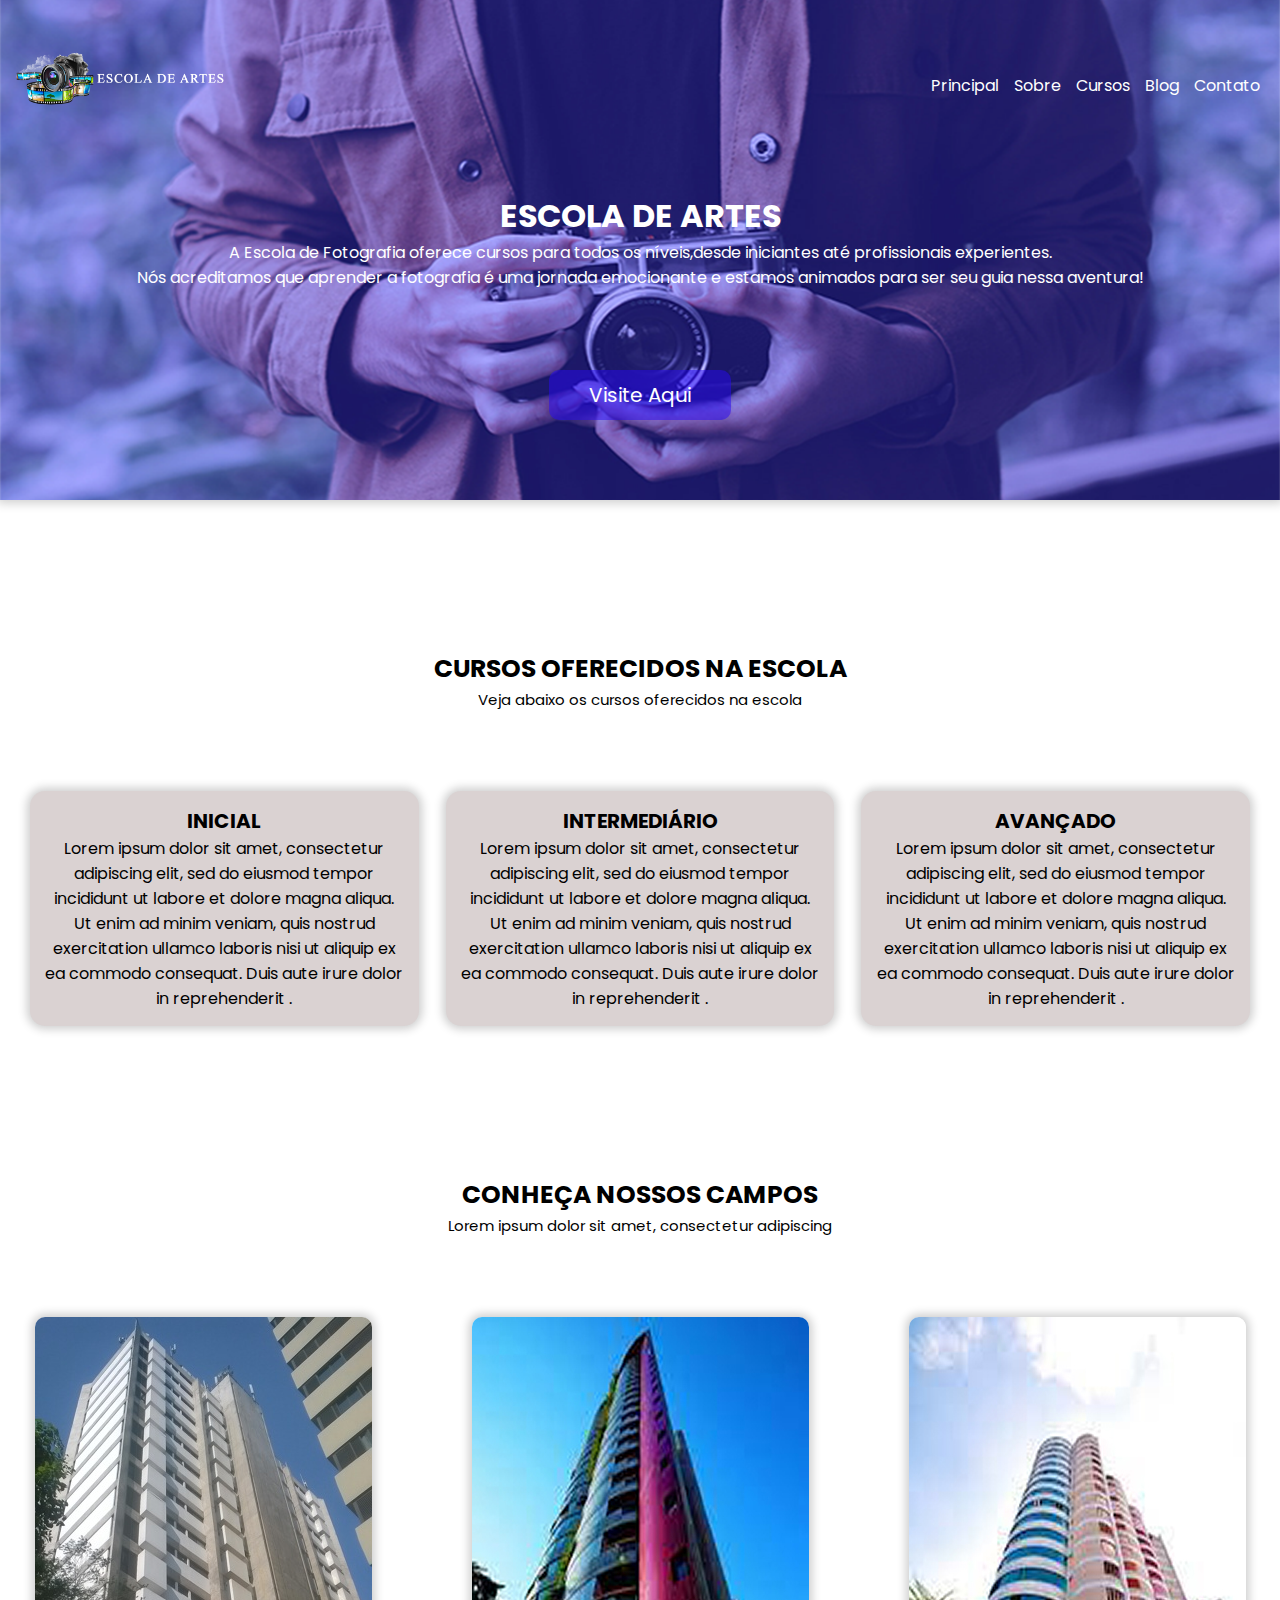
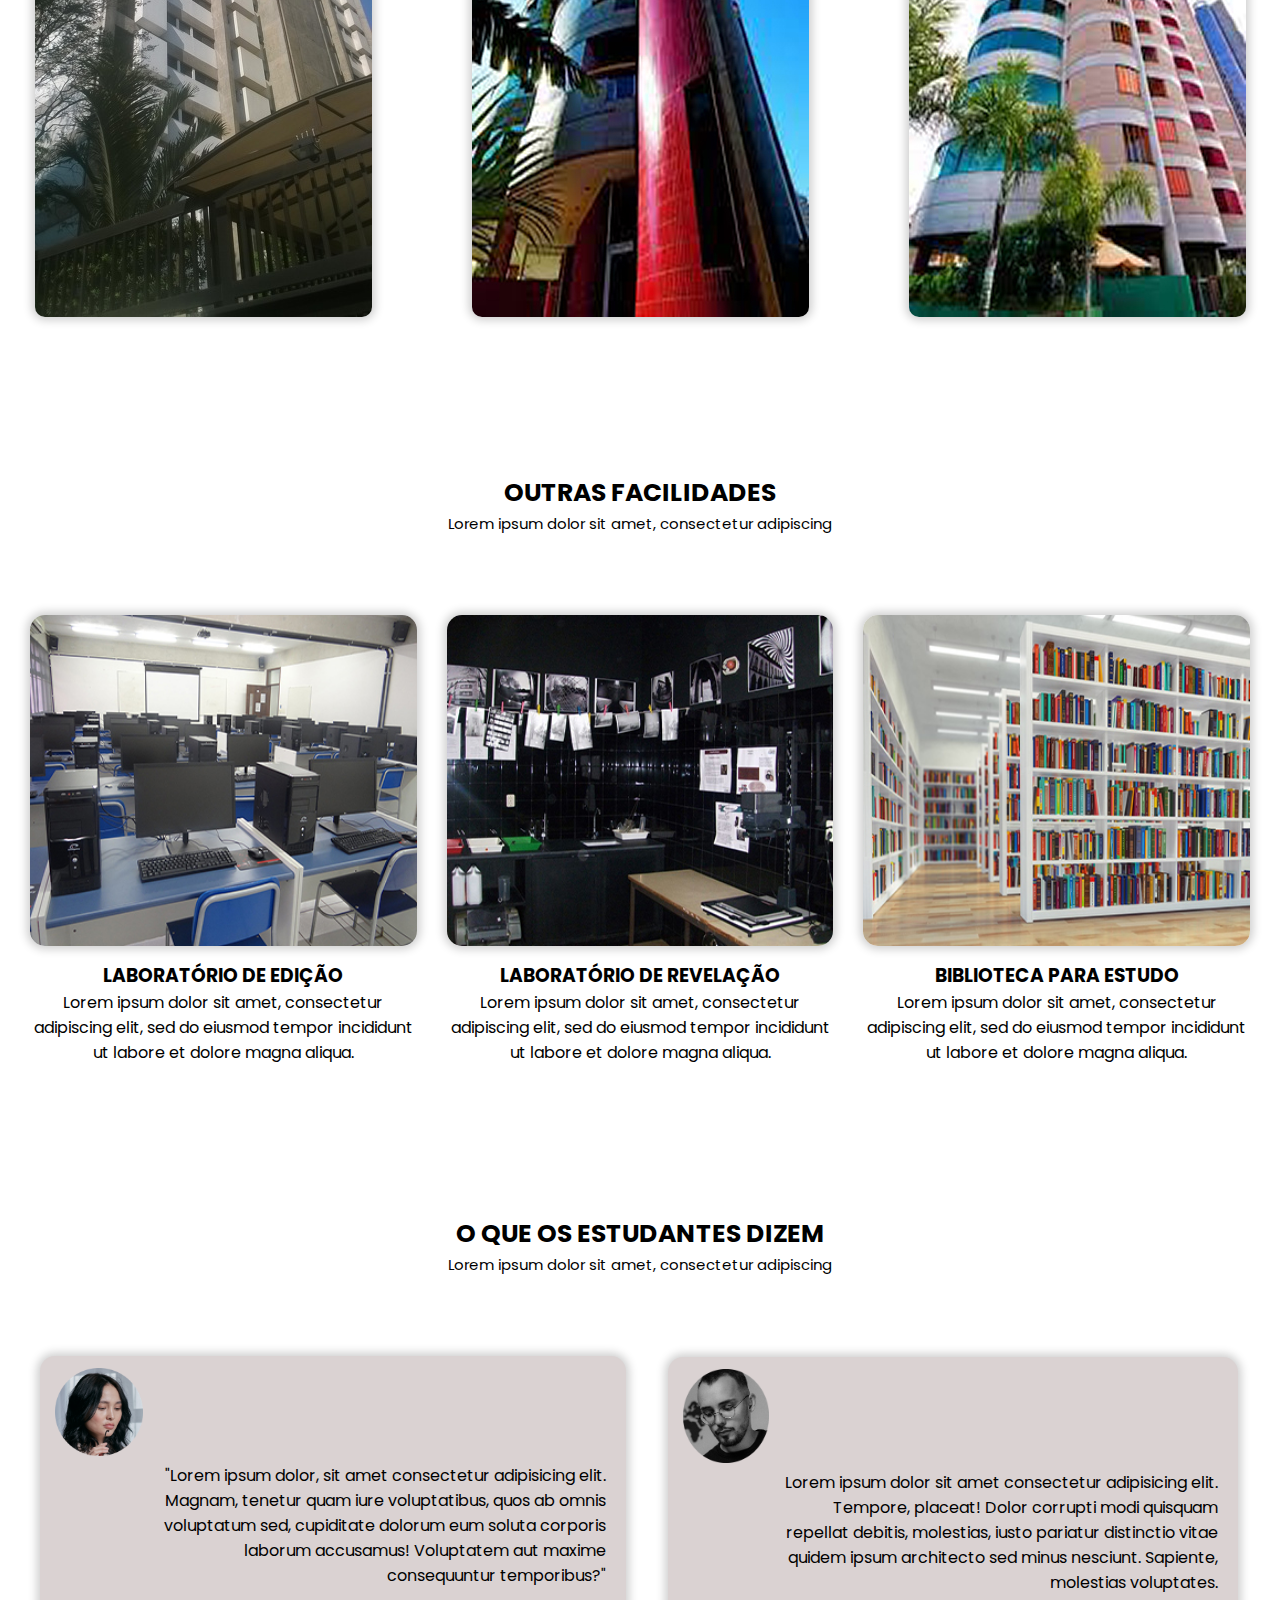
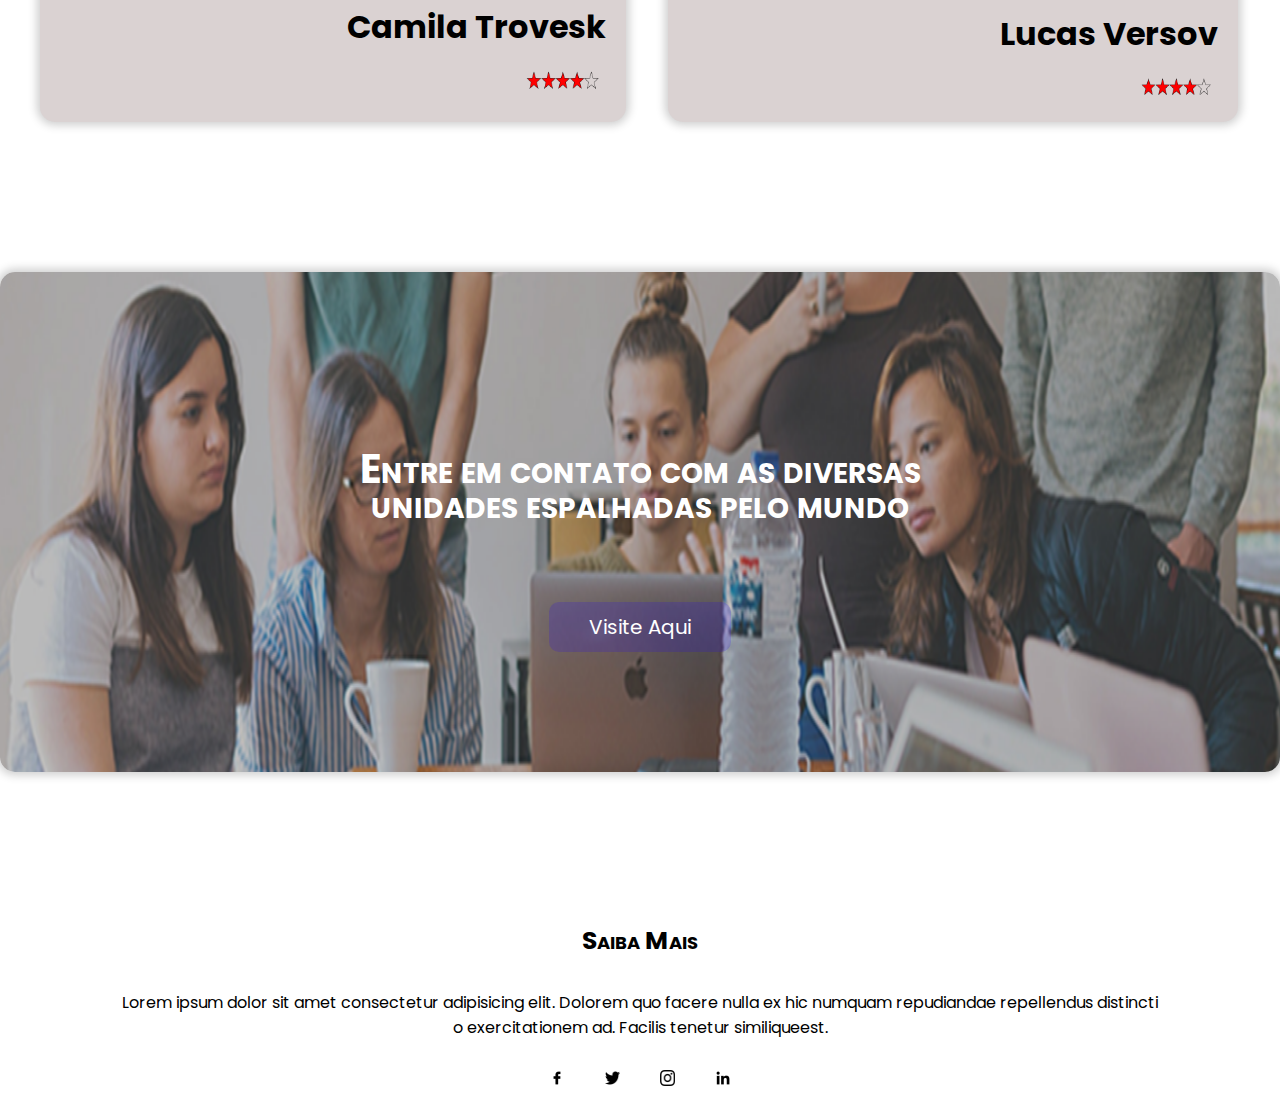
<file: assets/home.html>
<!DOCTYPE html>
<html lang="pt-br">
<head>
  <meta charset="UTF-8">
  <meta http-equiv="X-UA-Compatible" content="IE=edge">
  <meta name="viewport" content="width=device-width, initial-scale=1.0">
  <!--Fonts-->
  <link rel="preconnect" href="https://fonts.googleapis.com">
<link rel="preconnect" href="https://fonts.gstatic.com" crossorigin>
<link href="https://fonts.googleapis.com/css2?family=Poppins:ital,wght@0,100;0,200;0,300;0,400;0,500;0,600;0,700;0,800;0,900;1,100;1,200;1,300;1,400;1,500;1,600;1,700;1,800;1,900&display=swap" rel="stylesheet">
  <!--Css styles-->
  <link rel="stylesheet" href="style.css">
  <link rel="stylesheet" href="resets.css">
  <link rel="shortcut icon" href="imagens/favicon.ico" type="image/x-icon">
  <title>Fotografia</title>
</head>
<body>
  <!--cabeçalho-->
   <header>
    <div class="container">
      <nav class="menu">
        <div class="logo"><img src="imagens/camera_logo.png" alt="">
        </div>
        <ul class="menu2">
            <li><a href="home.html">Principal</a></li>
            <li><a href="#">Sobre</a></li>
            <li><a href="#">Cursos</a></li>
            <li><a href="#">Blog</a></li>
            <li><a href="#">Contato</a></li>
        </ul>
      </nav>
      <div class="dizeres_menu">
        <h1>ESCOLA DE ARTES</h1>
        <p>A Escola de Fotografia oferece cursos para todos os níveis,desde iniciantes até    profissionais experientes. <br>
        Nós acreditamos que aprender a fotografia é uma jornada emocionante e estamos animados para ser seu guia nessa aventura!</p>
        <div class="btn">
         <a href="#">Visite Aqui</a>
        </div>        
      </div>
    
    </div>  
   </header>  
  <!--Segunda parte do site-->        
  <section>
    <div class="container2">
      <div class="cursos">
        <h1>Cursos Oferecidos na Escola</h1>
          <p>Veja abaixo os cursos oferecidos na escola<p>
      </div>
      
      <div class="container3">
        <div class="inicial">
          <h5>INICIAL</h5>
          <p>Lorem ipsum dolor sit amet, consectetur adipiscing elit, sed do eiusmod tempor incididunt ut labore et dolore magna aliqua. Ut enim ad minim veniam, quis nostrud exercitation ullamco laboris nisi ut aliquip ex ea commodo consequat. Duis aute irure dolor in reprehenderit .</p>
        </div>
        <div class="intermediario">
          <h5>INTERMEDIÁRIO</h5>
          <p>Lorem ipsum dolor sit amet, consectetur adipiscing elit, sed do eiusmod tempor incididunt ut labore et dolore magna aliqua. Ut enim ad minim veniam, quis nostrud exercitation ullamco laboris nisi ut aliquip ex ea commodo consequat. Duis aute irure dolor in reprehenderit .</p>
        </div>
        <div class="avancado">
          <h5>AVANÇADO</h5>
          <p>Lorem ipsum dolor sit amet, consectetur adipiscing elit, sed do eiusmod tempor incididunt ut labore et dolore magna aliqua. Ut enim ad minim veniam, quis nostrud exercitation ullamco laboris nisi ut aliquip ex ea commodo consequat. Duis aute irure dolor in reprehenderit .</p>
        </div>
      </div>
    </div>
   <!--Terceira parte-->
  <section>
    <div class="container4">
        <div class="campos">      
          <h1>Conheça Nossos Campos</h1>
          <p>Lorem ipsum dolor sit amet, consectetur adipiscing</p>
        </div>
    </div>
       <div class="container5">
            <div class="imagem1">
              <img src="imagens/predio_sto_andre.jpg" alt="prédio santo andré">
              <div class="sa">
                <h1>Santo André</h1>
              </div>
            </div>
            <div class="imagem2">
              <img src="imagens/predio_sbc.jpg" alt="predio são bernardo">
              <div class="sbc">
                <h1>São Bernardo</h1>
              </div>
            </div>
            <div class="imagem3">
              <img src="imagens/predio_scs.jpg" alt="prédio são caetano">
              <div class="scs">
                <h1>São Caetano</h1>
              </div>
            </div>
        </div>
    </div>
</section>
<section>
<!--Quarta parte do site-->
    <div class="container6">
        <div class="facilidades">
          <h1>Outras Facilidades</h1>
          <p>Lorem ipsum dolor sit amet, consectetur adipiscing</p>
        </div>
    </div>    
      <div class="container7">
        <div class="edicao">
          <img src="imagens/laboratorio_edicao.jpg" alt="Laboratório de edição">
          <h3>Laboratório de edição</h3>
          <p>Lorem ipsum dolor sit amet, consectetur adipiscing elit, sed do eiusmod tempor incididunt ut labore et dolore magna aliqua.</p> 
        </div>
        <div class="revelacao">
          <img src="imagens/laboratorio_revelacao.jpg" alt="Laboratório de revelação">
          <h3>Laboratório de revelação</h3>
          <p>Lorem ipsum dolor sit amet, consectetur adipiscing elit, sed do eiusmod tempor incididunt ut labore et dolore magna aliqua.</p> 
        </div>
        <div class="estudo">
          <img src="imagens/biblioteca_para_estudo.jpg" alt="Biblioteca para Estudo">
          <h3>Biblioteca para estudo</h3>
          <p>Lorem ipsum dolor sit amet, consectetur adipiscing elit, sed do eiusmod tempor incididunt ut labore et dolore magna aliqua. </p>
        </div>
      </div>
</section>
<section>  
<!--Quinta parte do Site-->
  <div class="container8">
      <div class="estudantes">
        <h1>O que os estudantes dizem</h1>
        <p>Lorem ipsum dolor sit amet, consectetur adipiscing</p>
      </div>
  </div>
    <div class="container9">
        <div class="estudante1">
          <img src="imagens/mulher_oculospng.png" alt="estudante 1">
          <p>"Lorem ipsum dolor, sit amet consectetur adipisicing elit. Magnam, tenetur quam iure voluptatibus, quos ab omnis voluptatum sed, cupiditate dolorum eum soluta corporis laborum accusamus! Voluptatem aut maxime consequuntur temporibus?"</p>
          <h1>Camila Trovesk</h1>
          <div class="estrela1">
          <img src="imagens/estrelas.png" alt="estrelas">
          </div>
        </div>
        <div class="estudante2">
          <img src="imagens/homem_oculospng.png" alt="estudante 2">
          <p>Lorem ipsum dolor sit amet consectetur adipisicing elit. Tempore, placeat! Dolor corrupti modi quisquam repellat debitis, molestias, iusto pariatur distinctio vitae quidem ipsum architecto sed minus nesciunt. Sapiente, molestias voluptates.</p>
          <h1>Lucas Versov</h1>
          <div class="estrela1">
          <img src="imagens/estrelas.png" alt="estrelas">
          </div>
        </div>
        <section>
    </div>
  </div>
</section>  
<!--Sexta Parte do site-->
<section>
    <div class="container10">
        <div class="dizeres_final">
          <h1>Entre em contato com as diversas <br> 
          unidades espalhadas pelo mundo</h1>
        <div class="btn2">
          <a href="#">Visite Aqui</a>
        </div>
        </div>
    </div>    
</section>

<footer>
    <div class="container11">
      <div class="rodape">
        <h4>Saiba Mais</h4>
        <p>Lorem ipsum dolor sit amet consectetur adipisicing elit. Dolorem quo facere nulla ex hic  numquam repudiandae repellendus distincti<br> o exercitationem ad. Facilis tenetur similiqueest.</p>
        <div class="imagens_rodape">
        <img src="imagens/facebook.png" alt="facebook">
        <img src="imagens/twitter.png" alt="twitter">
        <img src="imagens/instagram.png" alt="instagram">
        <img src="imagens/linkedin.png" alt="linkedin">
        </div>
      </div>
    </div>
  </footer>
</body>
</html>
</file>
<file: style.css>
body{
  min-height: 100vh;
} 

.container{
  max-width: 1440px;
  margin: 0 auto;
  width: 100%;
}

header{
  background: url(/assets/imagens/Imagem_principal.png);
  background-position: center;
  background-size: cover;
  background-repeat: no-repeat;
  width: 100%;
  height: 100vh;
  /* background-size: 100% 500px;
  box-shadow: 0px 0px 10px 3px rgba(0,0,0,0.2); */
}

header .container{
  display: flex;
  flex-direction: column;
  width: 100%;
  height: 500px;
}

header .container .menu{
  display: flex;
  justify-content: space-between;
  padding-right: 20px;
}

header .container .menu a{
  color: white;
  transition: 0.5s ease-in-out;
}

header .container .menu a:hover{
  background-color:  rgba(110, 89, 247, 0.5);
  border-radius: 5px;
}

header .container .menu .logo {
  max-width: 100%;
  width: 247px;
}

header .container .menu .logo img{
  max-width: 100%;
}

header .container .menu .menu2{
  display: flex;
  align-items: center;
  gap: 15px;
}

#dizeres_menu {
  display: flex;
  justify-content: center;
}

header .container .dizeres_menu {
  display: flex;
  flex-direction: column;
  align-items: center;
  text-align: center;
  color: white;
  margin-top: 200px;
}



header .container .dizeres_menu .btn{
  display: flex;
  justify-content: center;
  align-items: center;
  width: 182px;
  height: 50px;
  margin-top: 150px;
  border-radius: 10px;
  background-color:  rgba(39, 7, 245, 0.5);
}

header .container .dizeres_menu .btn a{
  color: white;
  font-size: 20px;
}

header .container .dizeres_menu .btn:hover{
  background-color:  rgba(110, 89, 247, 0.5);
}

section .container2{
  max-width: 1440px;
  margin: 0 auto;
  width: 100%;
}

section .container2 .cursos{
  display: flex;
  flex-direction: column;
  align-items: center;
  margin-top: 150px;
}

section .container2 .cursos h1 {
  text-transform: uppercase;
  text-align: center;
  font-size: 25px;
}

section .container2 .cursos p{
  text-align: center;
  font-size: 15px;
}

section .container3 {
  display: flex;
  gap: 27px;
  margin-top: 80px;
  margin-left: 30px;
  margin-right: 30px;
}

section .container3 .inicial {
  display: flex;
  flex-direction: column;
  background-color: #DAD2D2;
  padding: 15px;
  border-radius: 15px;
  box-shadow: 0px 0px 10px 3px rgba(0,0,0,0.2);
}

section .container3 .inicial h5{
  text-align: center;
  text-transform: uppercase;
  font-size: 20px;
}

section .container3 .inicial p{
  text-align: center;
}

section .container3 .intermediario {
  display: flex;
  flex-direction: column;
  background-color: #DAD2D2;
  padding: 15px;
  border-radius: 15px;
  box-shadow: 0px 0px 10px 3px rgba(0,0,0,0.2);
}

section .container3 .intermediario h5{
  text-align: center;
  text-transform: uppercase;
  font-size: 20px;
}

section .container3 .intermediario p{
  text-align: center;
}

section .container3 .avancado {
  display: flex;
  flex-direction: column;
  background-color: #DAD2D2;
  padding: 15px;
  border-radius: 15px;
  box-shadow: 0px 0px 10px 3px rgba(0,0,0,0.2);
}

section .container3 .avancado h5{
  text-align: center;
  text-transform: uppercase;
  font-size: 20px;
}

section .container3 .avancado p{
  text-align: center;
}

section .container4 {
  display: flex;
  flex-direction: column;
  align-items: center;
}

section .container4 .campos{
  text-align: center;
  margin-top: 150px;
}

section .container4 .campos h1{
  text-transform: uppercase;
  text-align: center;
  font-size: 25px;
}

section .container4 .campos p{
  text-align: center;
  font-size: 15px;
}

section .container5 {
  display: flex;
  justify-content: center;
  gap: 100px;
  margin-top: 80px;
}

section .container5 .imagem1{
  position: relative;
 
}

section .container5 .imagem1 img{
  border-radius: 10px;
  box-shadow: 0px 0px 10px 3px rgba(0,0,0,0.2);
  
}

section .container5 .sa{
  position: absolute;
  left: 10px;
  bottom: 10px;
}

section .container5 .sa h1{
  color: white;
  font-size: 25px;
  opacity: 0;
  transition: 0.5s ease-in-out;  
}

section .container5 .sa h1:hover {
  opacity: 1;
}

section .container5 .imagem2{
  position: relative;
}

section .container5 .imagem2 img{
  border-radius: 10px;
  box-shadow: 0px 0px 10px 3px rgba(0,0,0,0.2);
}

section .container5 .sbc{
  position: absolute;
  left: 10px;
  bottom: 10px;
  
}

section .container5 .sbc h1{
  color: white;
  font-size: 25px;
  opacity: 0;
  transition: 0.5s ease-in-out;  
}

section .container5 .sbc h1:hover {
  opacity: 1;
}

section .container5 .imagem3{
  position: relative;
}

section .container5 .imagem3 img{
  border-radius: 10px;
  box-shadow: 0px 0px 10px 3px rgba(0,0,0,0.2);
}

section .container5 .scs{
  position: absolute;
  left: 10px;
  bottom: 10px;
  
}

section .container5 .scs h1{
  color: white;
  font-size: 25px;
  opacity: 0;
  transition: 0.5s ease-in-out;  
}

section .container5 .scs h1:hover {
  opacity: 1;
}

section .container6 {
  max-width: 1440px;
  margin: 0 auto;
  width: 100%;
}

section .container6 .facilidades{
  display: flex;
  flex-direction: column;
  align-items: center;
  margin-top: 150px;
}

section .container6 .facilidades h1 {
  text-transform: uppercase;
  text-align: center;
  font-size: 25px;
  
}

section .container6 .facilidades p{
  text-align: center;
  font-size: 15px;
}

section .container7 {
  display: flex;
  gap: 30px;
  margin-top: 80px;
  margin-left: 30px;
  margin-right: 30px;
}

section .container7 img{
  border-radius: 15px; 
  box-shadow: 0px 0px 10px 3px rgba(0,0,0,0.2);
}

section .container7 .edicao{
  display: flex;
  flex-direction: column;
}

section .container7 .edicao h3{
  text-align: center;
  text-transform: uppercase;
  margin-top: 15px;
} 

section .container7 .edicao p{
  text-align: center;
}

section .container7 .revelacao{
  display: flex;
  flex-direction: column;
 
}

section .container7 .revelacao h3{
  text-align: center;
  text-transform: uppercase;
  margin-top: 15px;
} 

section .container7 .revelacao p{
  text-align: center;
}

section .container7 .estudo{
  display: flex;
  flex-direction: column;
  
}

section .container7 .estudo h3{
  text-align: center;
  text-transform: uppercase;
  margin-top: 15px;
} 

section .container7 .estudo p{
  text-align: center;
}

section .container8 {
  max-width: 1440px;
  margin: 0 auto;
  width: 100%;
}

section .container8 .estudantes{
  display: flex;
  flex-direction: column;
  align-items: center;
  margin-top: 150px;
}

section .container8 .estudantes h1 {
  text-transform: uppercase;
  text-align: center;
  font-size: 25px;
}

section .container8 .estudantes p{
  text-align: center;
  font-size: 15px;
}

section .container9 {
  display: flex;
  flex-direction: row;
  align-items: center;
  margin-left: 40px;
  margin-top: 80px;
  gap: 42px;
}

section .container9 .estudante1 {
  background-color: #DAD2D2;
  border-radius: 15px;
  box-shadow: 0px 0px 10px 3px rgba(0,0,0,0.2);
}

section .container9 img{
  margin-left: 15px;
  margin-top: 12px;
  width: 15%;
}

section .container9 .estudante1 p{
  text-align: end;
  margin-left: 103px;
  margin-right: 20px;
  padding-left: 4.5px;
}

section .container9 .estudante1 h1{
  display: flex;
  flex-direction: column;
  align-items: flex-end;
  margin-right: 20px;
  margin-top: 15px;
}

section .container9 .estudante1 .estrela1{
  display: flex;
  flex-direction: column;
  align-items: flex-end;
  margin-right: 20px;
  margin-bottom: 25px;
}

section .container9 .estudante2 {
  background-color: #DAD2D2;
  border-radius: 15px;
  box-shadow: 0px 0px 10px 3px rgba(0,0,0,0.2);
}

section .container9 img{
  margin-left: 15px;
  margin-top: 12px;
  width: 15%;
}

section .container9 .estudante2 p{
  text-align: end;
  margin-left: 103px;
  margin-right: 20px;
  padding-left: 4.5px;
}

section .container9 .estudante2 h1{
  display: flex;
  flex-direction: column;
  align-items: flex-end;
  margin-right: 20px;
  margin-top: 15px;
}

section .container9 .estudante2 .estrela1{
  display: flex;
  flex-direction: column;
  align-items: flex-end;
  margin-right: 20px;
  margin-bottom: 19px;
}

section .container10 {
    background-image: url(/assets/imagens/sala_de_aula.png);
    background-size: 100% 800px;
    width: 100%;
    margin-top: 150px; 
    border-radius: 15px;
    box-shadow: 0px 0px 10px 3px rgba(0,0,0,0.2);
}

section .container10 .dizeres_final {
  display: flex;
  flex-direction: column;
  align-items: center;
  height: 500px;
}

section .container10 .dizeres_final h1 {
  margin-top: 180px;
  text-align: center;
  font-variant: small-caps;
  font-size: 40px;
  color: white;
  line-height: 35px;
}

section .container10 .btn2{
  display: flex;
  justify-content: center;
  align-items: center;
  width: 182px;
  height: 50px;
  margin-top: 80px;
  border-radius: 10px;
  background-color:  rgba(39, 7, 245, 0.185);
}

section .container10 .btn2 a {
  color: white;
  font-size: 20px;
}

section .container10 .btn2:hover {
  background-color:  rgba(110, 89, 247, 0.5);
}

footer .container11 {
  display: flex;
  flex-direction: column;
  align-items: center; 
  margin-top: 150px;
}

footer .rodape h4{
  text-align: center;
  font-variant: small-caps;
  font-size: 25px;
}

footer .rodape p{
  text-align: center;
  font-weight: 400;
  margin-top: 30px;
}

footer .rodape .imagens_rodape{
  display: flex;
  justify-content: center;
  align-items: center;
  gap: 40px;
}

footer .rodape .imagens_rodape img{
  margin-top: 30px;
  margin-bottom: 20px;
  width: 1.2%;  
}
</file>
<file: assets/style.css>
body{
  min-height: 100vh;
} 

.container{
  max-width: 1440px;
  margin: 0 auto;
  width: 100%;
}

header{
  background: url(/assets/imagens/Imagem_principal.png) no-repeat top;
  background-size: 100% 500px;
  box-shadow: 0px 0px 10px 3px rgba(0,0,0,0.2);
}

header .container{
  display: flex;
  flex-direction: column;
  width: 100%;
  height: 500px;
}

header .container .menu{
  display: flex;
  justify-content: space-between;
  padding-right: 20px;
}

header .container .menu a{
  color: white;
  transition: 0.5s ease-in-out;
}

header .container .menu a:hover{
  background-color:  rgba(110, 89, 247, 0.5);
  border-radius: 5px;
}

header .container .menu .logo {
  max-width: 100%;
  width: 247px;
}

header .container .menu .logo img{
  max-width: 100%;
}

header .container .menu .menu2{
  display: flex;
  align-items: center;
  gap: 15px;
}

#dizeres_menu {
  display: flex;
  justify-content: center;
}

header .container .dizeres_menu {
  display: flex;
  flex-direction: column;
  align-items: center;
  text-align: center;
  color: white;
  margin-top: 20px;
}



header .container .dizeres_menu .btn{
  display: flex;
  justify-content: center;
  align-items: center;
  width: 182px;
  height: 50px;
  margin-top: 80px;
  border-radius: 10px;
  background-color:  rgba(39, 7, 245, 0.5);
}

header .container .dizeres_menu .btn a{
  color: white;
  font-size: 20px;
}

header .container .dizeres_menu .btn:hover{
  background-color:  rgba(110, 89, 247, 0.5);
}

section .container2{
  max-width: 1440px;
  margin: 0 auto;
  width: 100%;
}

section .container2 .cursos{
  display: flex;
  flex-direction: column;
  align-items: center;
  margin-top: 150px;
}

section .container2 .cursos h1 {
  text-transform: uppercase;
  text-align: center;
  font-size: 25px;
}

section .container2 .cursos p{
  text-align: center;
  font-size: 15px;
}

section .container3 {
  display: flex;
  gap: 27px;
  margin-top: 80px;
  margin-left: 30px;
  margin-right: 30px;
}

section .container3 .inicial {
  display: flex;
  flex-direction: column;
  background-color: #DAD2D2;
  padding: 15px;
  border-radius: 15px;
  box-shadow: 0px 0px 10px 3px rgba(0,0,0,0.2);
}

section .container3 .inicial h5{
  text-align: center;
  text-transform: uppercase;
  font-size: 20px;
}

section .container3 .inicial p{
  text-align: center;
}

section .container3 .intermediario {
  display: flex;
  flex-direction: column;
  background-color: #DAD2D2;
  padding: 15px;
  border-radius: 15px;
  box-shadow: 0px 0px 10px 3px rgba(0,0,0,0.2);
}

section .container3 .intermediario h5{
  text-align: center;
  text-transform: uppercase;
  font-size: 20px;
}

section .container3 .intermediario p{
  text-align: center;
}

section .container3 .avancado {
  display: flex;
  flex-direction: column;
  background-color: #DAD2D2;
  padding: 15px;
  border-radius: 15px;
  box-shadow: 0px 0px 10px 3px rgba(0,0,0,0.2);
}

section .container3 .avancado h5{
  text-align: center;
  text-transform: uppercase;
  font-size: 20px;
}

section .container3 .avancado p{
  text-align: center;
}

section .container4 {
  display: flex;
  flex-direction: column;
  align-items: center;
}

section .container4 .campos{
  text-align: center;
  margin-top: 150px;
}

section .container4 .campos h1{
  text-transform: uppercase;
  text-align: center;
  font-size: 25px;
}

section .container4 .campos p{
  text-align: center;
  font-size: 15px;
}

section .container5 {
  display: flex;
  justify-content: center;
  gap: 100px;
  margin-top: 80px;
}

section .container5 .imagem1{
  position: relative;
 
}

section .container5 .imagem1 img{
  border-radius: 10px;
  box-shadow: 0px 0px 10px 3px rgba(0,0,0,0.2);
  
}

section .container5 .sa{
  position: absolute;
  left: 10px;
  bottom: 10px;
}

section .container5 .sa h1{
  color: white;
  font-size: 25px;
  opacity: 0;
  transition: 0.5s ease-in-out;  
}

section .container5 .sa h1:hover {
  opacity: 1;
}

section .container5 .imagem2{
  position: relative;
}

section .container5 .imagem2 img{
  border-radius: 10px;
  box-shadow: 0px 0px 10px 3px rgba(0,0,0,0.2);
}

section .container5 .sbc{
  position: absolute;
  left: 10px;
  bottom: 10px;
  
}

section .container5 .sbc h1{
  color: white;
  font-size: 25px;
  opacity: 0;
  transition: 0.5s ease-in-out;  
}

section .container5 .sbc h1:hover {
  opacity: 1;
}

section .container5 .imagem3{
  position: relative;
}

section .container5 .imagem3 img{
  border-radius: 10px;
  box-shadow: 0px 0px 10px 3px rgba(0,0,0,0.2);
}

section .container5 .scs{
  position: absolute;
  left: 10px;
  bottom: 10px;
  
}

section .container5 .scs h1{
  color: white;
  font-size: 25px;
  opacity: 0;
  transition: 0.5s ease-in-out;  
}

section .container5 .scs h1:hover {
  opacity: 1;
}

section .container6 {
  max-width: 1440px;
  margin: 0 auto;
  width: 100%;
}

section .container6 .facilidades{
  display: flex;
  flex-direction: column;
  align-items: center;
  margin-top: 150px;
}

section .container6 .facilidades h1 {
  text-transform: uppercase;
  text-align: center;
  font-size: 25px;
  
}

section .container6 .facilidades p{
  text-align: center;
  font-size: 15px;
}

section .container7 {
  display: flex;
  gap: 30px;
  margin-top: 80px;
  margin-left: 30px;
  margin-right: 30px;
}

section .container7 img{
  border-radius: 15px; 
  box-shadow: 0px 0px 10px 3px rgba(0,0,0,0.2);
}

section .container7 .edicao{
  display: flex;
  flex-direction: column;
}

section .container7 .edicao h3{
  text-align: center;
  text-transform: uppercase;
  margin-top: 15px;
} 

section .container7 .edicao p{
  text-align: center;
}

section .container7 .revelacao{
  display: flex;
  flex-direction: column;
 
}

section .container7 .revelacao h3{
  text-align: center;
  text-transform: uppercase;
  margin-top: 15px;
} 

section .container7 .revelacao p{
  text-align: center;
}

section .container7 .estudo{
  display: flex;
  flex-direction: column;
  
}

section .container7 .estudo h3{
  text-align: center;
  text-transform: uppercase;
  margin-top: 15px;
} 

section .container7 .estudo p{
  text-align: center;
}

section .container8 {
  max-width: 1440px;
  margin: 0 auto;
  width: 100%;
}

section .container8 .estudantes{
  display: flex;
  flex-direction: column;
  align-items: center;
  margin-top: 150px;
}

section .container8 .estudantes h1 {
  text-transform: uppercase;
  text-align: center;
  font-size: 25px;
}

section .container8 .estudantes p{
  text-align: center;
  font-size: 15px;
}

section .container9 {
  display: flex;
  flex-direction: row;
  align-items: center;
  margin-left: 40px;
  margin-top: 80px;
  gap: 42px;
}

section .container9 .estudante1 {
  background-color: #DAD2D2;
  border-radius: 15px;
  box-shadow: 0px 0px 10px 3px rgba(0,0,0,0.2);
}

section .container9 img{
  margin-left: 15px;
  margin-top: 12px;
  width: 15%;
}

section .container9 .estudante1 p{
  text-align: end;
  margin-left: 103px;
  margin-right: 20px;
  padding-left: 4.5px;
}

section .container9 .estudante1 h1{
  display: flex;
  flex-direction: column;
  align-items: flex-end;
  margin-right: 20px;
  margin-top: 15px;
}

section .container9 .estudante1 .estrela1{
  display: flex;
  flex-direction: column;
  align-items: flex-end;
  margin-right: 20px;
  margin-bottom: 25px;
}

section .container9 .estudante2 {
  background-color: #DAD2D2;
  border-radius: 15px;
  box-shadow: 0px 0px 10px 3px rgba(0,0,0,0.2);
}

section .container9 img{
  margin-left: 15px;
  margin-top: 12px;
  width: 15%;
}

section .container9 .estudante2 p{
  text-align: end;
  margin-left: 103px;
  margin-right: 20px;
  padding-left: 4.5px;
}

section .container9 .estudante2 h1{
  display: flex;
  flex-direction: column;
  align-items: flex-end;
  margin-right: 20px;
  margin-top: 15px;
}

section .container9 .estudante2 .estrela1{
  display: flex;
  flex-direction: column;
  align-items: flex-end;
  margin-right: 20px;
  margin-bottom: 19px;
}

section .container10 {
    background-image: url(/assets/imagens/sala_de_aula.png);
    background-size: 100% 800px;
    width: 100%;
    margin-top: 150px; 
    border-radius: 15px;
    box-shadow: 0px 0px 10px 3px rgba(0,0,0,0.2);
}

section .container10 .dizeres_final {
  display: flex;
  flex-direction: column;
  align-items: center;
  height: 500px;
}

section .container10 .dizeres_final h1 {
  margin-top: 180px;
  text-align: center;
  font-variant: small-caps;
  font-size: 40px;
  color: white;
  line-height: 35px;
}

section .container10 .btn2{
  display: flex;
  justify-content: center;
  align-items: center;
  width: 182px;
  height: 50px;
  margin-top: 80px;
  border-radius: 10px;
  background-color:  rgba(39, 7, 245, 0.185);
}

section .container10 .btn2 a {
  color: white;
  font-size: 20px;
}

section .container10 .btn2:hover {
  background-color:  rgba(110, 89, 247, 0.5);
}

footer .container11 {
  display: flex;
  flex-direction: column;
  align-items: center; 
  margin-top: 150px;
}

footer .rodape h4{
  text-align: center;
  font-variant: small-caps;
  font-size: 25px;
}

footer .rodape p{
  text-align: center;
  font-weight: 400;
  margin-top: 30px;
}

footer .rodape .imagens_rodape{
  display: flex;
  justify-content: center;
  align-items: center;
  gap: 40px;
}

footer .rodape .imagens_rodape img{
  margin-top: 30px;
  margin-bottom: 20px;
  width: 1.2%;  
}
</file>
<file: assets/styles/style.css>
body{
  min-height: 100vh;
} 

.container{
  max-width: 1440px;
  margin: 0 auto;
  width: 100%;
}

header{
  background: url(/assets/imagens/Imagem_principal.png) no-repeat top;
  background-size: 100% 500px;
  box-shadow: 0px 0px 10px 3px rgba(0,0,0,0.2);
}

header .container{
  display: flex;
  flex-direction: column;
  width: 100%;
  height: 500px;
}

header .container .menu{
  display: flex;
  justify-content: space-between;
  padding-right: 20px;
}

header .container .menu a{
  color: white;
  transition: 0.5s ease-in-out;
}

header .container .menu a:hover{
  background-color:  rgba(110, 89, 247, 0.5);
  border-radius: 5px;
}

header .container .menu .logo {
  max-width: 100%;
  width: 247px;
}

header .container .menu .logo img{
  max-width: 100%;
}

header .container .menu .menu2{
  display: flex;
  align-items: center;
  gap: 15px;
}

#dizeres_menu {
  display: flex;
  justify-content: center;
}

header .container .dizeres_menu {
  display: flex;
  flex-direction: column;
  align-items: center;
  text-align: center;
  color: white;
  margin-top: 20px;
}



header .container .dizeres_menu .btn{
  display: flex;
  justify-content: center;
  align-items: center;
  width: 182px;
  height: 50px;
  margin-top: 80px;
  border-radius: 10px;
  background-color:  rgba(39, 7, 245, 0.5);
}

header .container .dizeres_menu .btn a{
  color: white;
  font-size: 20px;
}

header .container .dizeres_menu .btn:hover{
  background-color:  rgba(110, 89, 247, 0.5);
}

section .container2{
  max-width: 1440px;
  margin: 0 auto;
  width: 100%;
}

section .container2 .cursos{
  display: flex;
  flex-direction: column;
  align-items: center;
  margin-top: 150px;
}

section .container2 .cursos h1 {
  text-transform: uppercase;
  text-align: center;
  font-size: 25px;
}

section .container2 .cursos p{
  text-align: center;
  font-size: 15px;
}

section .container3 {
  display: flex;
  gap: 27px;
  margin-top: 80px;
  margin-left: 30px;
  margin-right: 30px;
}

section .container3 .inicial {
  display: flex;
  flex-direction: column;
  background-color: #DAD2D2;
  padding: 15px;
  border-radius: 15px;
  box-shadow: 0px 0px 10px 3px rgba(0,0,0,0.2);
}

section .container3 .inicial h5{
  text-align: center;
  text-transform: uppercase;
  font-size: 20px;
}

section .container3 .inicial p{
  text-align: center;
}

section .container3 .intermediario {
  display: flex;
  flex-direction: column;
  background-color: #DAD2D2;
  padding: 15px;
  border-radius: 15px;
  box-shadow: 0px 0px 10px 3px rgba(0,0,0,0.2);
}

section .container3 .intermediario h5{
  text-align: center;
  text-transform: uppercase;
  font-size: 20px;
}

section .container3 .intermediario p{
  text-align: center;
}

section .container3 .avancado {
  display: flex;
  flex-direction: column;
  background-color: #DAD2D2;
  padding: 15px;
  border-radius: 15px;
  box-shadow: 0px 0px 10px 3px rgba(0,0,0,0.2);
}

section .container3 .avancado h5{
  text-align: center;
  text-transform: uppercase;
  font-size: 20px;
}

section .container3 .avancado p{
  text-align: center;
}

section .container4 {
  display: flex;
  flex-direction: column;
  align-items: center;
}

section .container4 .campos{
  text-align: center;
  margin-top: 150px;
}

section .container4 .campos h1{
  text-transform: uppercase;
  text-align: center;
  font-size: 25px;
}

section .container4 .campos p{
  text-align: center;
  font-size: 15px;
}

section .container5 {
  display: flex;
  justify-content: center;
  gap: 100px;
  margin-top: 80px;
}

section .container5 .imagem1{
  position: relative;
 
}

section .container5 .imagem1 img{
  border-radius: 10px;
  box-shadow: 0px 0px 10px 3px rgba(0,0,0,0.2);
  
}

section .container5 .sa{
  position: absolute;
  left: 10px;
  bottom: 10px;
}

section .container5 .sa h1{
  color: white;
  font-size: 25px;
  opacity: 0;
  transition: 0.5s ease-in-out;  
}

section .container5 .sa h1:hover {
  opacity: 1;
}

section .container5 .imagem2{
  position: relative;
}

section .container5 .imagem2 img{
  border-radius: 10px;
  box-shadow: 0px 0px 10px 3px rgba(0,0,0,0.2);
}

section .container5 .sbc{
  position: absolute;
  left: 10px;
  bottom: 10px;
  
}

section .container5 .sbc h1{
  color: white;
  font-size: 25px;
  opacity: 0;
  transition: 0.5s ease-in-out;  
}

section .container5 .sbc h1:hover {
  opacity: 1;
}

section .container5 .imagem3{
  position: relative;
}

section .container5 .imagem3 img{
  border-radius: 10px;
  box-shadow: 0px 0px 10px 3px rgba(0,0,0,0.2);
}

section .container5 .scs{
  position: absolute;
  left: 10px;
  bottom: 10px;
  
}

section .container5 .scs h1{
  color: white;
  font-size: 25px;
  opacity: 0;
  transition: 0.5s ease-in-out;  
}

section .container5 .scs h1:hover {
  opacity: 1;
}

section .container6 {
  max-width: 1440px;
  margin: 0 auto;
  width: 100%;
}

section .container6 .facilidades{
  display: flex;
  flex-direction: column;
  align-items: center;
  margin-top: 150px;
}

section .container6 .facilidades h1 {
  text-transform: uppercase;
  text-align: center;
  font-size: 25px;
  
}

section .container6 .facilidades p{
  text-align: center;
  font-size: 15px;
}

section .container7 {
  display: flex;
  gap: 30px;
  margin-top: 80px;
  margin-left: 30px;
  margin-right: 30px;
}

section .container7 img{
  border-radius: 15px; 
  box-shadow: 0px 0px 10px 3px rgba(0,0,0,0.2);
}

section .container7 .edicao{
  display: flex;
  flex-direction: column;
}

section .container7 .edicao h3{
  text-align: center;
  text-transform: uppercase;
  margin-top: 15px;
} 

section .container7 .edicao p{
  text-align: center;
}

section .container7 .revelacao{
  display: flex;
  flex-direction: column;
 
}

section .container7 .revelacao h3{
  text-align: center;
  text-transform: uppercase;
  margin-top: 15px;
} 

section .container7 .revelacao p{
  text-align: center;
}

section .container7 .estudo{
  display: flex;
  flex-direction: column;
  
}

section .container7 .estudo h3{
  text-align: center;
  text-transform: uppercase;
  margin-top: 15px;
} 

section .container7 .estudo p{
  text-align: center;
}

section .container8 {
  max-width: 1440px;
  margin: 0 auto;
  width: 100%;
}

section .container8 .estudantes{
  display: flex;
  flex-direction: column;
  align-items: center;
  margin-top: 150px;
}

section .container8 .estudantes h1 {
  text-transform: uppercase;
  text-align: center;
  font-size: 25px;
}

section .container8 .estudantes p{
  text-align: center;
  font-size: 15px;
}

section .container9 {
  display: flex;
  flex-direction: row;
  align-items: center;
  margin-left: 40px;
  margin-top: 80px;
  gap: 42px;
}

section .container9 .estudante1 {
  background-color: #DAD2D2;
  border-radius: 15px;
  box-shadow: 0px 0px 10px 3px rgba(0,0,0,0.2);
}

section .container9 img{
  margin-left: 15px;
  margin-top: 12px;
  width: 15%;
}

section .container9 .estudante1 p{
  text-align: end;
  margin-left: 103px;
  margin-right: 20px;
  padding-left: 4.5px;
}

section .container9 .estudante1 h1{
  display: flex;
  flex-direction: column;
  align-items: flex-end;
  margin-right: 20px;
  margin-top: 15px;
}

section .container9 .estudante1 .estrela1{
  display: flex;
  flex-direction: column;
  align-items: flex-end;
  margin-right: 20px;
  margin-bottom: 25px;
}

section .container9 .estudante2 {
  background-color: #DAD2D2;
  border-radius: 15px;
  box-shadow: 0px 0px 10px 3px rgba(0,0,0,0.2);
}

section .container9 img{
  margin-left: 15px;
  margin-top: 12px;
  width: 15%;
}

section .container9 .estudante2 p{
  text-align: end;
  margin-left: 103px;
  margin-right: 20px;
  padding-left: 4.5px;
}

section .container9 .estudante2 h1{
  display: flex;
  flex-direction: column;
  align-items: flex-end;
  margin-right: 20px;
  margin-top: 15px;
}

section .container9 .estudante2 .estrela1{
  display: flex;
  flex-direction: column;
  align-items: flex-end;
  margin-right: 20px;
  margin-bottom: 19px;
}

section .container10 {
    background-image: url(/assets/imagens/sala_de_aula.png);
    background-size: 100% 800px;
    width: 100%;
    margin-top: 150px; 
    border-radius: 15px;
    box-shadow: 0px 0px 10px 3px rgba(0,0,0,0.2);
}

section .container10 .dizeres_final {
  display: flex;
  flex-direction: column;
  align-items: center;
  height: 500px;
}

section .container10 .dizeres_final h1 {
  margin-top: 180px;
  text-align: center;
  font-variant: small-caps;
  font-size: 40px;
  color: white;
  line-height: 35px;
}

section .container10 .btn2{
  display: flex;
  justify-content: center;
  align-items: center;
  width: 182px;
  height: 50px;
  margin-top: 80px;
  border-radius: 10px;
  background-color:  rgba(39, 7, 245, 0.185);
}

section .container10 .btn2 a {
  color: white;
  font-size: 20px;
}

section .container10 .btn2:hover {
  background-color:  rgba(110, 89, 247, 0.5);
}

footer .container11 {
  display: flex;
  flex-direction: column;
  align-items: center; 
  margin-top: 150px;
}

footer .rodape h4{
  text-align: center;
  font-variant: small-caps;
  font-size: 25px;
}

footer .rodape p{
  text-align: center;
  font-weight: 400;
  margin-top: 30px;
}

footer .rodape .imagens_rodape{
  display: flex;
  justify-content: center;
  align-items: center;
  gap: 40px;
}

footer .rodape .imagens_rodape img{
  margin-top: 30px;
  margin-bottom: 20px;
  width: 1.2%;  
}
</file>
<file: resets.css>
* {
  margin: 0;
  padding: 0;
  box-sizing: border-box;
  font-family: 'Poppins', sans-serif;

}

ul {
  list-style: none;
}

a{
  text-decoration: none;
  color: black;
}
</file>
<file: assets/resets.css>
* {
  margin: 0;
  padding: 0;
  box-sizing: border-box;
  font-family: 'Poppins', sans-serif;

}

ul {
  list-style: none;
}

a{
  text-decoration: none;
  color: black;
}
</file>
<file: assets/styles/resets.css>
* {
  margin: 0;
  padding: 0;
  box-sizing: border-box;
  font-family: 'Poppins', sans-serif;

}

ul {
  list-style: none;
}

a{
  text-decoration: none;
  color: black;
}
</file>
